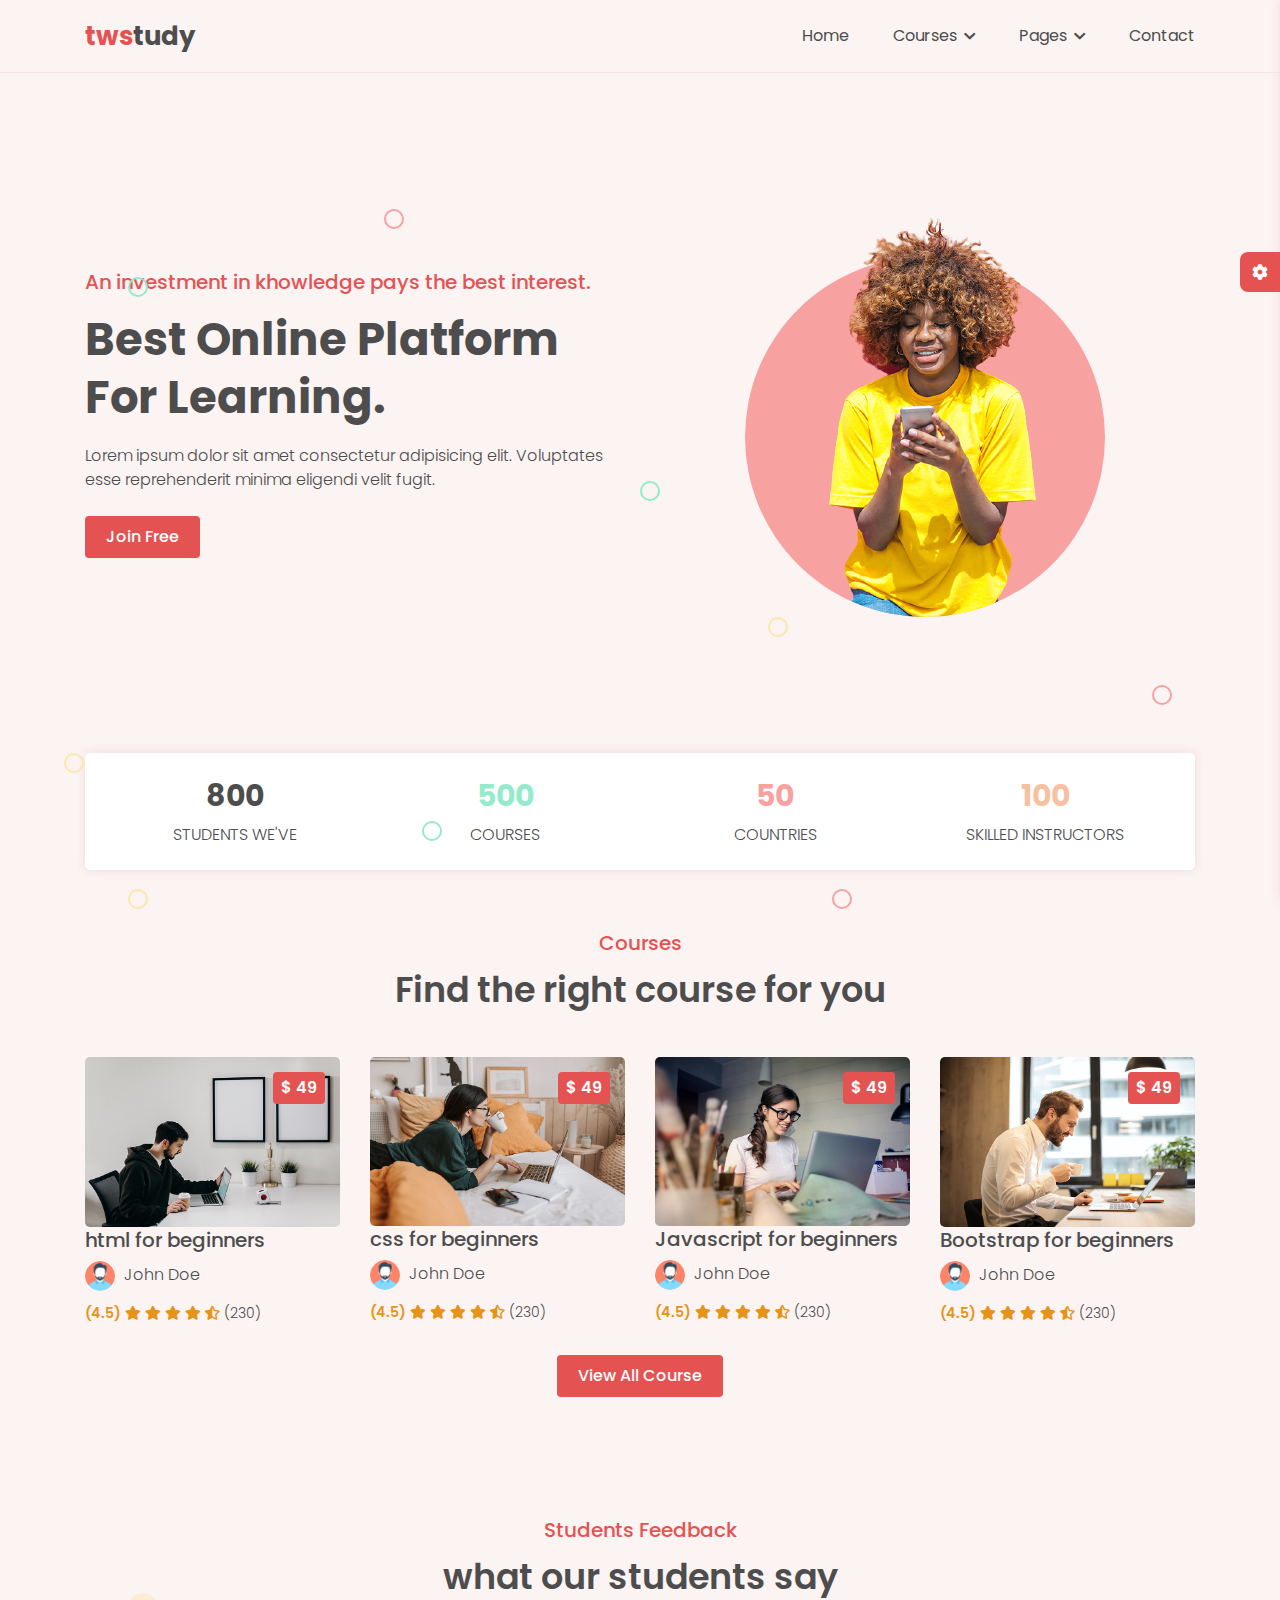
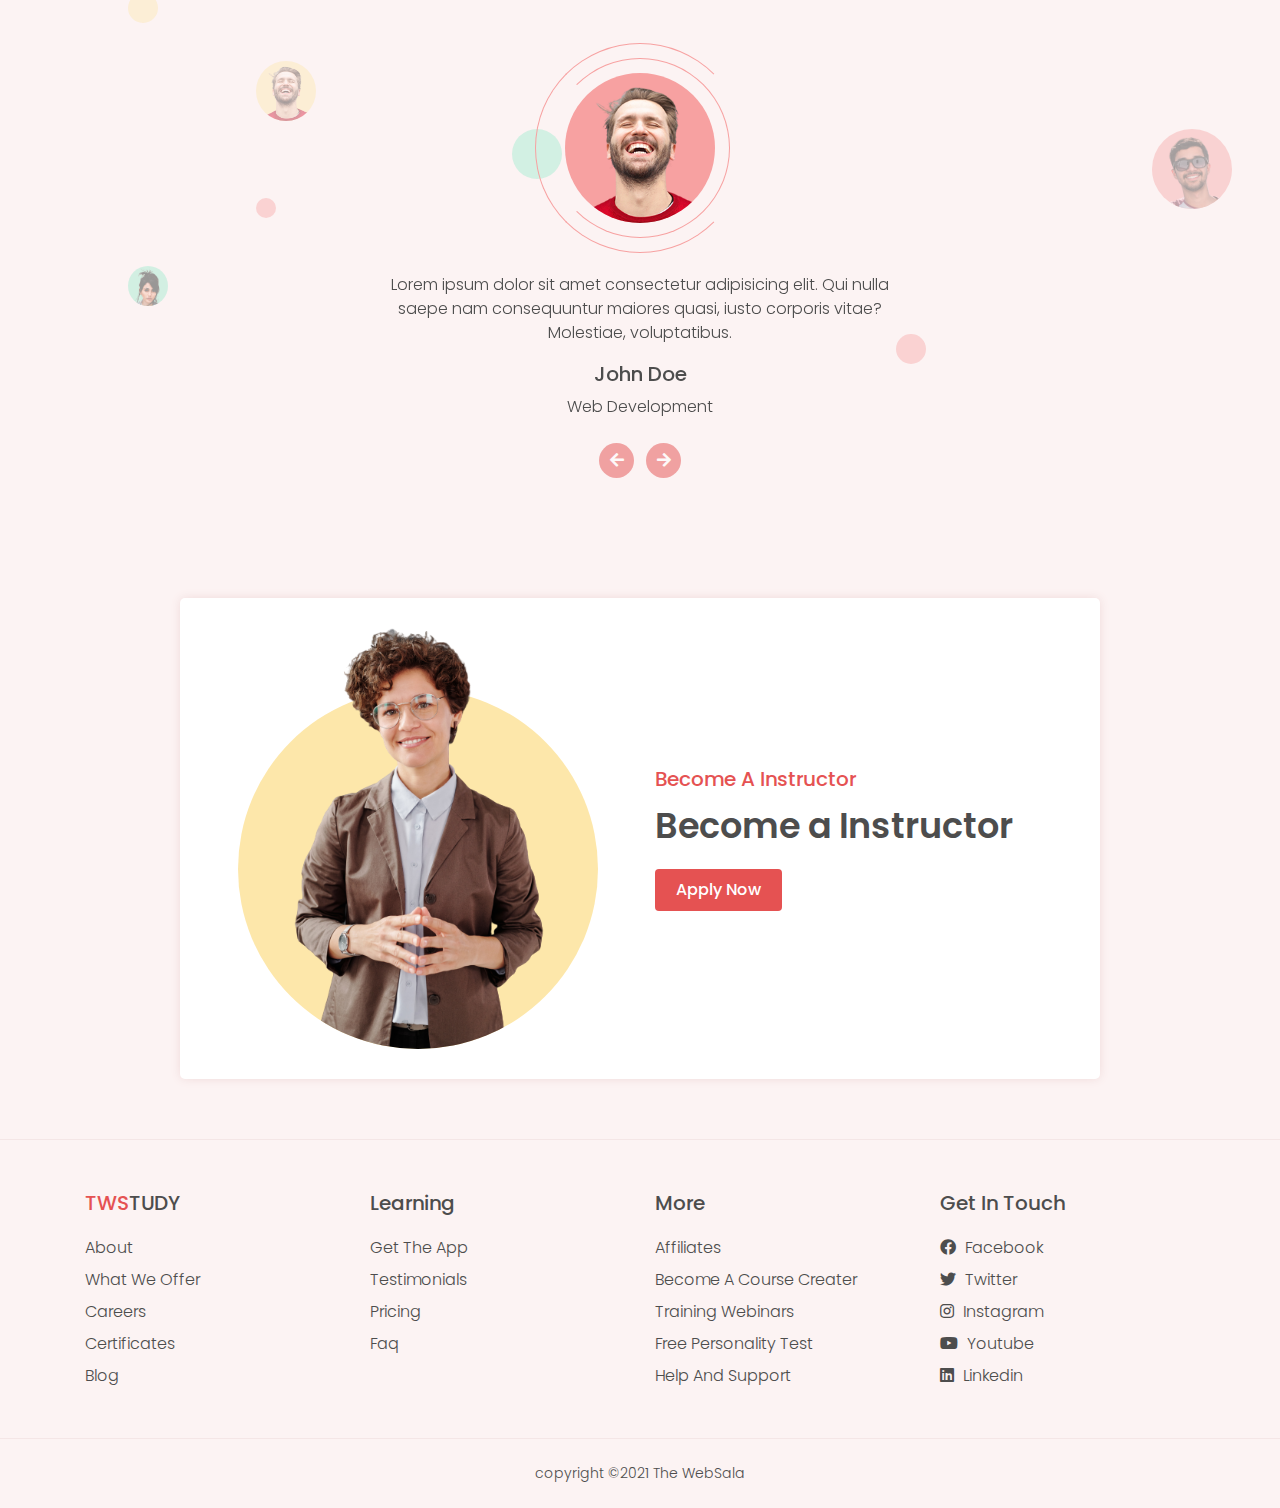
<file: index.html>
<!DOCTYPE html>
<html lang="en">
 <head><!--qGOcA&E*LzuWS8yRsg$8 -->
  <title> Twstudy </title>
  <meta charset="utf-8">
  <meta name="viewport" content="width=device-width, initial-scale=1.0">
  <link rel="stylesheet" href="css/font-awesome.css">
  <link rel="stylesheet" href="css/bootstrap.min.css">
  <link rel="stylesheet" href="css/style.css">
  <link rel="stylesheet" href="css/responsive.css">
  <link rel="stylesheet" class="js-color-style" href="css/colors/color-1.css">
  <link rel="stylesheet" class="js-glass-style" href="css/glass.css" disabled>
</head>
<body>

<!-- page loader -->
<div class="page-loader js-page-loader">
  
</div>
<!-- page loader -->
  <!-- main wrapper start-->

  <div class="main-wrapper"> 

  <!-- header start-->
<header class="header">
<div class="container">
  <div class="header-main d-flex justify-content-between align-items-center">
    <div class="header-logo">
      <a href="index.html"><span>tws</span>tudy</a>
        </div>
 
     
<div class="prob">
   <button type="button" class="header-hamburger-btn js-header-menu-toggler">
      <span></span>
    </button>
</div>
   
      
   
    <div class="header-backdrop js-header-backdrop">


    </div>
    <nav class="header-menu js-header-menu">
      <button type="button" class="header-close-btn js-header-menu-toggler">
        <i class="fas fa-times"></i>
      </button> 
      <ul class="menu">
       <li class="menu-item"><a href="index.html">home</a></li>
       <li class="menu-item menu-item-has-children">
         <a href="#" class="js-toggle-sub-menu">courses <i class="fas fa-chevron-down"></i></a>
         <ul class="sub-menu js-sub-menu">
         <li class="sub-menu-item"><a href="courses.html">course</a></li>
         <li class="sub-menu-item"><a href="course-details.html">course details</a></li>
         </ul>
        </li>
       <li class="menu-item menu-item-has-children">
         <a href="#" class="js-toggle-sub-menu">pages <i class="fas fa-chevron-down"></i></a>
         <ul class="sub-menu js-sub-menu">
          <li class="sub-menu-item"><a href="log-in.html">log in</a></li>
          <li class="sub-menu-item"><a href="sign-up.html">sign up</a></li>
          </ul>
        </li>
       <li class="menu-item"><a href="contact.html">contact</a></li>
     </ul>
    </nav>
  </div>
</div>
</header>
  <!--header end -->
  
  <!-- banner section start -->

 <section class="banner-section d-flex align-items-center position-relative">

  
 <!-- bubble animation -->
     <div class="bubble-animation">
       <div class="bubble-animation-item"></div>
       <div class="bubble-animation-item"></div>
       <div class="bubble-animation-item"></div>
       <div class="bubble-animation-item"></div>
       <div class="bubble-animation-item"></div>
       <div class="bubble-animation-item"></div>
       <div class="bubble-animation-item"></div>
       <div class="bubble-animation-item"></div>
       <div class="bubble-animation-item"></div>
     </div>
  <!-- bubble animation -->



   <div class="container">
     <div class="row align-items-center">
      <div class="col-md-6 ">
        <div class="banner-txt">
          <h2 class="mb-3">An investment in khowledge pays the best interest.</h2>
          <h1 class="mb-3 text-capitalize">Best online platform for learning.</h1>
          <p class="mb-4">Lorem ipsum dolor sit amet consectetur adipisicing elit. Voluptates esse reprehenderit minima eligendi velit fugit.
          </p>
          <a href="#" class="btn btn-theme">join free</a>
        </div>
      </div>
      <div class="col-md-6 order-first order-md-last mb-5 mb-md-0">
        <div class="banner-img">
          <div class="circuler-img">
            <div class="circuler-img-inner">
              <div class="circuler-img-circle">       
              </div>
              <img src="img/banner-img.png" alt="banner img">
            </div>
          </div>
        </div>
      </div>
     </div>
   </div>
 </section>



  <!-- banner section end -->

  <!-- fun fact  section start -->
<section class="fun-facts-section">
  <div class="container">
    <div class="box py-2">
      <div class="row text-center">
        <div class="col-md-6 col-lg-3 counter">
          <div class="fun-facts-item">
            <h2 data-target="800" class="count style-1">0</h2>  
            <p>students we've</p>
          </div>
        </div>
        <div class="col-md-6 col-lg-3 counter">
          <div class="fun-facts-item">
            <h2 data-target="500" class="count style-2">0</h2>             
            <p>courses</p>
          </div>
        </div>
        <div class="col-md-6 col-lg-3 counter">
          <div class="fun-facts-item">
            <h2 data-target="50" class="count style-3"></h2>             
            <p>countries</p>
          </div>
        </div>
        <div class="col-md-6 col-lg-3 counter">
          <div class="fun-facts-item">
            <h2 data-target="100" class="count style-4"></h2>           
            <p>skilled instructors</p>
          </div>
        </div>
      </div>
    </div>
  </div>
</section>
  <!-- fun fact section end -->
  <!-- course section start -->
  <section class="courses-section section-padding">
    <div class="container">
      <div class="row justify-content-center">
        <div class="col-md-8">
          <div class="section-title text-center">
            <h2 class="title">
            courses
            </h2>
            <p class="sub-title">
            Find the right course for you
            </p>
          </div>
        </div>
      </div>
      <div class="row">
        <!-- course item start -->
        <div class="col-md-6 col-lg-3">
          <div class="courses-item">
            <a href="course-detailes.html"class="link">
              <div class="courses-item-inner">
                <div class="img-box">
                    <img src="img/courses/web-development/1.jpg" alt="course img">
                </div>
                <h3 class="title">
                 html for beginners
                </h3>
                <div class="instructor">
                 <img src="img/instructor/1.png" alt="instructor img">
                 <span class="instructor-name">john doe</span>
                </div>
                <div class="rating">
                  <span class="average-rating">(4.5)</span>
                  <span class="average-stars">
                    <i class="fas fa-star"></i>
                    <i class="fas fa-star"></i>
                    <i class="fas fa-star"></i>
                    <i class="fas fa-star"></i>
                    <i class="fas fa-star-half-alt"></i>
                  </span>
                  <span class="reviews">(230)</span>
                </div>
                <div class="price">
                 $ 49
                </div>
              </div>
            </a>
          </div>
        </div>
        <!-- course item end -->
        <!-- course item start -->
        <div class="col-md-6 col-lg-3">
          <div class="courses-item">
            <a href="course-detailes.html"class="link">
              <div class="courses-item-inner">
                <div class="img-box">
                    <img src="img/courses/web-development/2.jpg" alt="course img">
                </div>
                <h3 class="title">
                 css for beginners
                </h3>
                <div class="instructor">
                 <img src="img/instructor/1.png" alt="instructor img">
                 <span class="instructor-name">john doe</span>
                </div>
                <div class="rating">
                  <span class="average-rating">(4.5)</span>
                  <span class="average-stars">
                    <i class="fas fa-star"></i>
                    <i class="fas fa-star"></i>
                    <i class="fas fa-star"></i>
                    <i class="fas fa-star"></i>
                    <i class="fas fa-star-half-alt"></i>
                  </span>
                  <span class="reviews">(230)</span>
                </div>
                <div class="price">
                 $ 49
                </div>
              </div>
            </a>
          </div>
        </div>
        <!-- course item end -->
        <!-- course item start -->
        <div class="col-md-6 col-lg-3">
          <div class="courses-item">
            <a href="course-detailes.html"class="link">
              <div class="courses-item-inner">
                <div class="img-box">
                    <img src="img/courses/web-development/3.jpg" alt="course img">
                </div>
                <h3 class="title">
                 Javascript for beginners
                </h3>
                <div class="instructor">
                 <img src="img/instructor/1.png" alt="instructor img">
                 <span class="instructor-name">john doe</span>
                </div>
                <div class="rating">
                  <span class="average-rating">(4.5)</span>
                  <span class="average-stars">
                    <i class="fas fa-star"></i>
                    <i class="fas fa-star"></i>
                    <i class="fas fa-star"></i>
                    <i class="fas fa-star"></i>
                    <i class="fas fa-star-half-alt"></i>
                  </span>
                  <span class="reviews">(230)</span>
                </div>
                <div class="price">
                 $ 49
                </div>
              </div>
            </a>
          </div>
        </div>
        <!-- course item end -->
        <!-- course item start -->
        <div class="col-md-6 col-lg-3">
          <div class="courses-item">
            <a href="course-detailes.html"class="link">
              <div class="courses-item-inner">
                <div class="img-box">
                    <img src="img/courses/web-development/4.jpg" alt="course img">
                </div>
                <h3 class="title">
                 Bootstrap for beginners
                </h3>
                <div class="instructor">
                 <img src="img/instructor/1.png" alt="instructor img">
                 <span class="instructor-name">john doe</span>
                </div>
                <div class="rating">
                  <span class="average-rating">(4.5)</span>
                  <span class="average-stars">
                    <i class="fas fa-star"></i>
                    <i class="fas fa-star"></i>
                    <i class="fas fa-star"></i>
                    <i class="fas fa-star"></i>
                    <i class="fas fa-star-half-alt"></i>
                  </span>
                  <span class="reviews">(230)</span>
                </div>
                <div class="price">
                 $ 49
                </div>
              </div>
            </a>
          </div>
        </div>
        <!-- course item end -->
      </div>
      <div class="row">
        <div class="col-12 text-center">
          <a href="courses.html" class="btn btn-theme">view all course</a>
        </div>
      </div>
    </div>
  </section>
  <!-- course section end -->


  <!-- testimonial section start -->
  <section class="testimonial-section section-padding position-relative">
    <div class="decoration-circles d-none d-lg-block">
      <div class="decoration-circles-item"></div>
      <div class="decoration-circles-item">  
      </div>
      <div class="decoration-circles-item">       
      </div>
      <div class="decoration-circles-item">        
      </div>      
    </div>
    <div class="decoration-imgs d-none d-lg-block">
        <img src="img/testimonial/1.png" alt="decoration img" class="decoration-imgs-item">
        <img src="img/testimonial/2.png" alt="decoration img" class="decoration-imgs-item">
        <img src="img/testimonial/3.png" alt="decoration img" class="decoration-imgs-item">
      </div>
    <div class="container">
      <div class="row justify-content-center">
        <div class="col-md-8">
          <div class="section-title text-center">
            <h2 class="title">
              students feedback
            </h2>
            <p class="sub-title">
              what our students say
            </p>
          </div>
        </div>
      </div>
      <div class="row justify-content-center">
        <div class="col-md-8 col-lg-6">
          <div class="img-box rounded-circle position-relative">
            <img src="img/testimonial/1.png" class="w-100 js-testimonial-img rounded-circle"alt="testimonial img">
          </div>
          <div id="carouselone" class="carousel slide text-center" data-bs-ride="carousel">
            <div class="carousel-inner mb-4">
              <div class="carousel-item active" data-js-testimoni-img="img/testimonial/1.png">
                <div class="testimonials-item">
                  <p class="text-1">Lorem ipsum dolor sit amet consectetur adipisicing elit. Qui nulla saepe nam consequuntur maiores quasi, iusto corporis vitae? Molestiae, voluptatibus.
                  </p>
                  <h3>John doe</h3>
                  <p class="text-2">Web development</p>
                </div>
              </div>
              <div class="carousel-item" data-js-testimoni-img="img/testimonial/2.png">
                <div class="testimonials-item">
                  <p class="text-1">Lorem ipsum dolor sit amet consectetur adipisicing elit. Qui nulla saepe nam consequuntur maiores quasi, iusto corporis vitae? Molestiae, voluptatibus.
                  </p>
                  <h3>John doe</h3>
                  <p class="text-2">Web development</p>
                </div>
              </div>
              <div class="carousel-item" data-js-testimoni-img="img/testimonial/3.png">
                <div class="testimonials-item">
                  <p class="text-1">Lorem ipsum dolor sit amet consectetur adipisicing elit. Qui nulla saepe nam consequuntur maiores quasi, iusto corporis vitae? Molestiae, voluptatibus.
                  </p>
                  <h3>John doe</h3>
                  <p class="text-2">Web development</p>
                </div>
              </div>
            </div>
            <button class="carousel-control-prev" type="button" data-bs-target="#carouselone" data-bs-slide="prev">
              <i class="fas fa-arrow-left"></i>      
              <span class="visually-hidden">Previous</span>
            </button>
            <button class="carousel-control-next" type="button" data-bs-target="#carouselone" data-bs-slide="next">
              <i class="fas fa-arrow-right"></i>
              <span class="visually-hidden">Next</span>
            </button>
          </div>
        </div>
      </div>
    </div>
  </section>
  <!-- testimonial section end -->

  <!-- become a instructor section start -->
  <section class="bai-section section-padding">
  <div class="container">
    <div class="row justify-content-center">
      <div class="col-xl-10">
        <div class="box">
          <div class="row align-items-center">
            <div class="col-md-6 mb-4 m-md-0">
              <div class="circuler-img">
                 <div class="circuler-img-inner">
                   <div class="circuler-img-circle"></div>
                   <img src="img/bai-img.png" alt="bai img">
                 </div>
               </div>
            </div>
            <div class="col-md-6">
               <div class="section-title m-0">
                 <h2 class="title">
                   become a instructor
                 </h2>
                 <p class="sub-title">Become a Instructor</p>
               </div>
               <a href="#" class="btn btn-theme">apply now</a>
            </div>
          </div>
        </div>
      </div>
    </div>
  </div>
  </section>
  <!-- become a instructor section end -->
</div>
  <!-- footer start -->

<footer class="footer">
  <div class="footer-top">
    <div class="container">
      <div class="row">
        <div class="col-sm-6 col-lg-3">
          <div class="footer-item">
          <h3 class="footer-logo"><span>tws</span>tudy</h3>
          <ul>
            <li><a href="#">about</a></li>
            <li><a href="#">what we offer</a></li>
            <li><a href="#">careers</a></li>
            <li><a href="#">certificates</a></li>
            <li><a href="#">blog</a></li>
          </ul>
          </div>
        </div>
        <div class="col-sm-6 col-lg-3">
          <div class="footer-item">
          <h3>learning</h3>
          <ul>
            <li><a href="#">get the app</a></li>
            <li><a href="#">testimonials</a></li>
            <li><a href="#">pricing</a></li>
            <li><a href="#">faq</a></li>
          </ul>
          </div>
        </div>
        <div class="col-sm-6 col-lg-3">
          <div class="footer-item">
          <h3>more</h3>
          <ul>
            <li><a href="#">affiliates</a></li>
            <li><a href="#">become a course creater</a></li>
            <li><a href="#">training webinars</a></li>
            <li><a href="#">free personality test</a></li>
            <li><a href="#">help and support</a></li>
          </ul>
          </div>
        </div>
        <div class="col-sm-6 col-lg-3">
          <div class="footer-item">
          <h3>get in touch</h3>
          <ul>
            <li><a href="#"><i class="fab fa-facebook social-icon"></i> facebook</a></li>
            <li><a href="#"><i class="fab fa-twitter social-icon"></i> twitter</a></li>
            <li><a href="#"><i class="fab fa-instagram social-icon"></i> instagram</a></li>
            <li><a href="#"><i class="fab fa-youtube social-icon"></i> youtube</a></li>
            <li><a href="#"><i class="fab fa-linkedin social-icon"></i> linkedin</a></li>
          </ul>
          </div>
        </div>
      </div>
    </div>
  </div>
  <div class="footer-bottom">
    <div class="container">
      <p class="m-0 py-4 text-center">copyright &copy;2021 The WebSala</p>
    </div>
  </div>
</footer>

 
  
 
  <!-- footer end -->

 


  <!--main wapper end -->
  <!-- style switcher start -->

   
<div class="style-switcher js-style-switcher">
  <div class="style-switcher-toggler js-style-switcher-toggler">
    <i class="fas fa-cog">

    </i>
  </div>
  <h3>Style Switcher</h3>
  <div class="style-switcher-item js-theme-colors">
    <p class="mb-2">Theme Colors</p>
    <!-- theme colors -->
    <div class="theme-colors">
      <button type="button" data-js-theme-color="color-1" class="js-theme-color-item color-1"></button>
      <button type="button" data-js-theme-color="color-2" class="js-theme-color-item color-2"></button>
      <button type="button" data-js-theme-color="color-3" class="js-theme-color-item color-3"></button>
      <button type="button" data-js-theme-color="color-4" class="js-theme-color-item color-4"></button>
      <button type="button" data-js-theme-color="color-5" class="js-theme-color-item color-5"></button>

    </div>
  </div>
  <div class="style-switcher-item">
    <div class="form-check form-switch">
      <input class="form-check-input js-dark-mode" type="checkbox" id="dark-mode">
      <label class="form-check-label" for="dark-mode">Dark Mode</label>
    </div>
  </div>  
  <div class="style-switcher-item">
    <div class="form-check form-switch">
      <input class="form-check-input js-glass-effect" type="checkbox" id="glass-effect">
      <label class="form-check-label" for="glass-effect">Glass Effect</label>
    </div>
  </div>
</div>
<!-- style switcher end -->


<!-- counter js start -->
<script>
  const counters = document.querySelectorAll(".count");
const speed = 50;

counters.forEach((counter) => {
  const updateCount = () => {
    const target = parseInt(+counter.getAttribute("data-target"));
    const count = parseInt(+counter.innerText);
    const increment = Math.trunc(target / speed);
    //console.log(increment);

    if (count < target) {
      counter.innerText = count + increment;
      setTimeout(updateCount, 1);
    } else {
      count.innerText = target;
    }
  };
  updateCount();
});
</script>
<!-- counter js end -->
<script src="js/bootstrap.bundle.min.js"></script>  
<script src="js/main.js"></script>
</body>
</html>
</file>
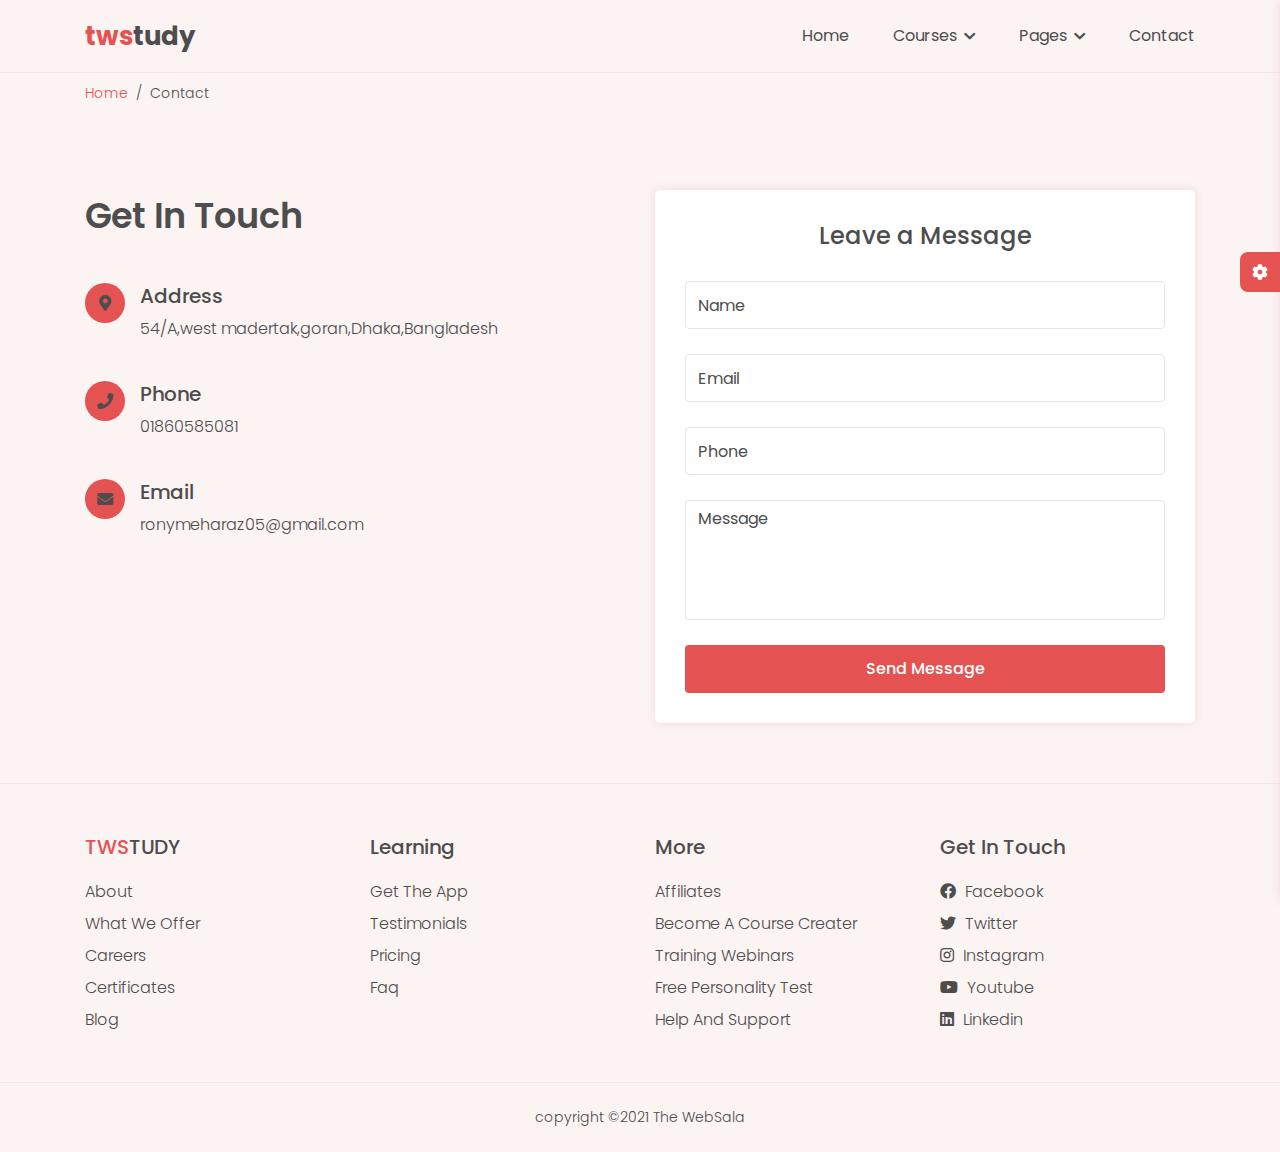
<file: contact.html>
<!DOCTYPE html>
<html lang="en">
<head>
  <title> Contact </title>
  <meta charset="utf-8">
  <meta name="viewport" content="width=device-width, initial-scale=1.0">
  <link rel="stylesheet" href="css/font-awesome.css">
  <link rel="stylesheet" href="css/bootstrap.min.css">
  <link rel="stylesheet" href="css/style.css">
  <link rel="stylesheet" href="css/responsive.css">
  <link rel="stylesheet" class="js-color-style" href="css/colors/color-1.css">
  <link rel="stylesheet" class="js-glass-style" href="css/glass.css" disabled>

</head>
<body>
<div class="main-wrapper">
  <!-- breadcrumb start -->
 

  
      <!-- header start-->
<header class="header">
    <div class="container">
      <div class="header-main d-flex justify-content-between align-items-center">
        <div class="header-logo">
          <a href="index.html"><span>tws</span>tudy</a>
        </div>
        <div class="prob">
          <button type="button" class="header-hamburger-btn js-header-menu-toggler">
             <span></span>
           </button>
       </div>
        <div class="header-backdrop js-header-backdrop"></div>
        <nav class="header-menu js-header-menu">
          <button type="button" class="header-close-btn js-header-menu-toggler">
            <i class="fas fa-times"></i>
          </button> 
          <ul class="menu">
           <li class="menu-item"><a href="index.html">home</a></li>
           <li class="menu-item menu-item-has-children">
             <a href="#" class="js-toggle-sub-menu">courses <i class="fas fa-chevron-down"></i></a>
             <ul class="sub-menu js-sub-menu">
             <li class="sub-menu-item"><a href="courses.html">course</a></li>
             <li class="sub-menu-item"><a href="course-details.html">course details</a></li>
             </ul>
            </li>
           <li class="menu-item menu-item-has-children">
             <a href="#" class="js-toggle-sub-menu">pages <i class="fas fa-chevron-down"></i></a>
             <ul class="sub-menu js-sub-menu">
              <li class="sub-menu-item"><a href="log-in.html">log in</a></li>
              <li class="sub-menu-item"><a href="sign-up.html">sign up</a></li>
              </ul>
            </li>
           <li class="menu-item"><a href="contact.html">contact</a></li>
         </ul>
        </nav>
      </div>
    </div>
    </header>
     
    <!--header end -->
    <div class="breadcrumb-nav">
      <div class="container">
          <nav aria-label="breadcrumb mb-0">
              <ol class="breadcrumb">
                <li class="breadcrumb-item"><a href="index.html">Home</a></li>
                <li class="breadcrumb-item active" aria-current="page">Contact</li>
              </ol>
            </nav>          
      </div>
    </div>
    <!-- breadcrumb start -->
    
    
    <!-- contact section star -->

    <section class="contact-section section-padding">
      <div class="container">
        <div class="row">
        <div class="col-md-6">
          <div class="section-title">
             <p class="sub-title">
            Get In Touch
          </p>
          </div>
         
            <div class="contact-item">
              <div class="icon-box">
               <i class="fas fa-map-marker-alt">
    
               </i>
              </div>
              <h3>Address</h3>
              <p>54/A,west madertak,goran,Dhaka,Bangladesh</p>
            </div>
            <div class="contact-item">
              <div class="icon-box">
               <i class="fas fa-phone"></i>
              </div>
              <h3>Phone</h3>
              <p>01860585081</p>
            </div>
            <div class="contact-item">
              <div class="icon-box">
                <i class="fas fa-envelope"></i>
              </div>
              <h3>Email</h3>
              <p>ronymeharaz05@gmail.com</p>
            </div>
        </div>
        <div class="col-md-6">
          <div class="contact-form box">
            <h2 class="form-title text-center">Leave a Message</h2>
            <form action="">
              <div class="form-group">
                <input type="text" class="form-control" placeholder="Name">
              </div>
              <div class="form-group">
                <input type="text" class="form-control" placeholder="Email">
              </div>
              <div class="form-group">
                <input type="text" class="form-control" placeholder="Phone">
              </div>
              <div class="form-group">
                <textarea class="form-control" placeholder="Message"></textarea>
              </div>
              <button type="submit" class="btn btn-block btn-theme btn-form">Send Message</button>
            </form>
          </div>
        </div>
      </div>
       
      </div>
     
    </section>
    
 
    <!-- contact section end -->
    

  </div>


      <!-- footer start -->

<footer class="footer">
    <div class="footer-top">
      <div class="container">
        <div class="row">
          <div class="col-sm-6 col-lg-3">
            <div class="footer-item">
            <h3 class="footer-logo"><span>tws</span>tudy</h3>
            <ul>
              <li><a href="#">about</a></li>
              <li><a href="#">what we offer</a></li>
              <li><a href="#">careers</a></li>
              <li><a href="#">certificates</a></li>
              <li><a href="#">blog</a></li>
            </ul>
            </div>
          </div>
          <div class="col-sm-6 col-lg-3">
            <div class="footer-item">
            <h3>learning</h3>
            <ul>
              <li><a href="#">get the app</a></li>
              <li><a href="#">testimonials</a></li>
              <li><a href="#">pricing</a></li>
              <li><a href="#">faq</a></li>
            </ul>
            </div>
          </div>
          <div class="col-sm-6 col-lg-3">
            <div class="footer-item">
            <h3>more</h3>
            <ul>
              <li><a href="#">affiliates</a></li>
              <li><a href="#">become a course creater</a></li>
              <li><a href="#">training webinars</a></li>
              <li><a href="#">free personality test</a></li>
              <li><a href="#">help and support</a></li>
            </ul>
            </div>
          </div>
          <div class="col-sm-6 col-lg-3">
            <div class="footer-item">
            <h3>get in touch</h3>
            <ul>
              <li><a href="#"><i class="fab fa-facebook social-icon"></i> facebook</a></li>
              <li><a href="#"><i class="fab fa-twitter social-icon"></i> twitter</a></li>
              <li><a href="#"><i class="fab fa-instagram social-icon"></i> instagram</a></li>
              <li><a href="#"><i class="fab fa-youtube social-icon"></i> youtube</a></li>
              <li><a href="#"><i class="fab fa-linkedin social-icon"></i> linkedin</a></li>
            </ul>
            </div>
          </div>
        </div>
      </div>
    </div>
    <div class="footer-bottom">
      <div class="container">
        <p class="m-0 py-4 text-center">copyright &copy;2021 The WebSala</p>
      </div>
    </div>
  </footer>
  
   
    
   
    <!-- footer end -->
 




<!-- style switcher start -->

   
<div class="style-switcher js-style-switcher">
  <div class="style-switcher-toggler js-style-switcher-toggler">
    <i class="fas fa-cog">

    </i>
  </div>
  <h3>Style Switcher</h3>
  <div class="style-switcher-item js-theme-colors">
    <p class="mb-2">Theme Colors</p>
    <!-- theme colors -->
    <div class="theme-colors">
      <button type="button" data-js-theme-color="color-1" class="js-theme-color-item color-1"></button>
      <button type="button" data-js-theme-color="color-2" class="js-theme-color-item color-2"></button>
      <button type="button" data-js-theme-color="color-3" class="js-theme-color-item color-3"></button>
      <button type="button" data-js-theme-color="color-4" class="js-theme-color-item color-4"></button>
      <button type="button" data-js-theme-color="color-5" class="js-theme-color-item color-5"></button>

    </div>
  </div>
  <div class="style-switcher-item">
    <div class="form-check form-switch">
      <input class="form-check-input js-dark-mode" type="checkbox" id="dark-mode">
      <label class="form-check-label" for="dark-mode">Dark Mode</label>
    </div>
  </div>  
  <div class="style-switcher-item">
    <div class="form-check form-switch">
      <input class="form-check-input js-glass-effect" type="checkbox" id="glass-effect">
      <label class="form-check-label" for="glass-effect">Glass Effect</label>
    </div>
  </div>
</div>
<!-- style switcher end -->

</body>
<script src="js/bootstrap.bundle.min.js"></script>  
<script src="js/main.js"></script>
</body>
</html>
</file>
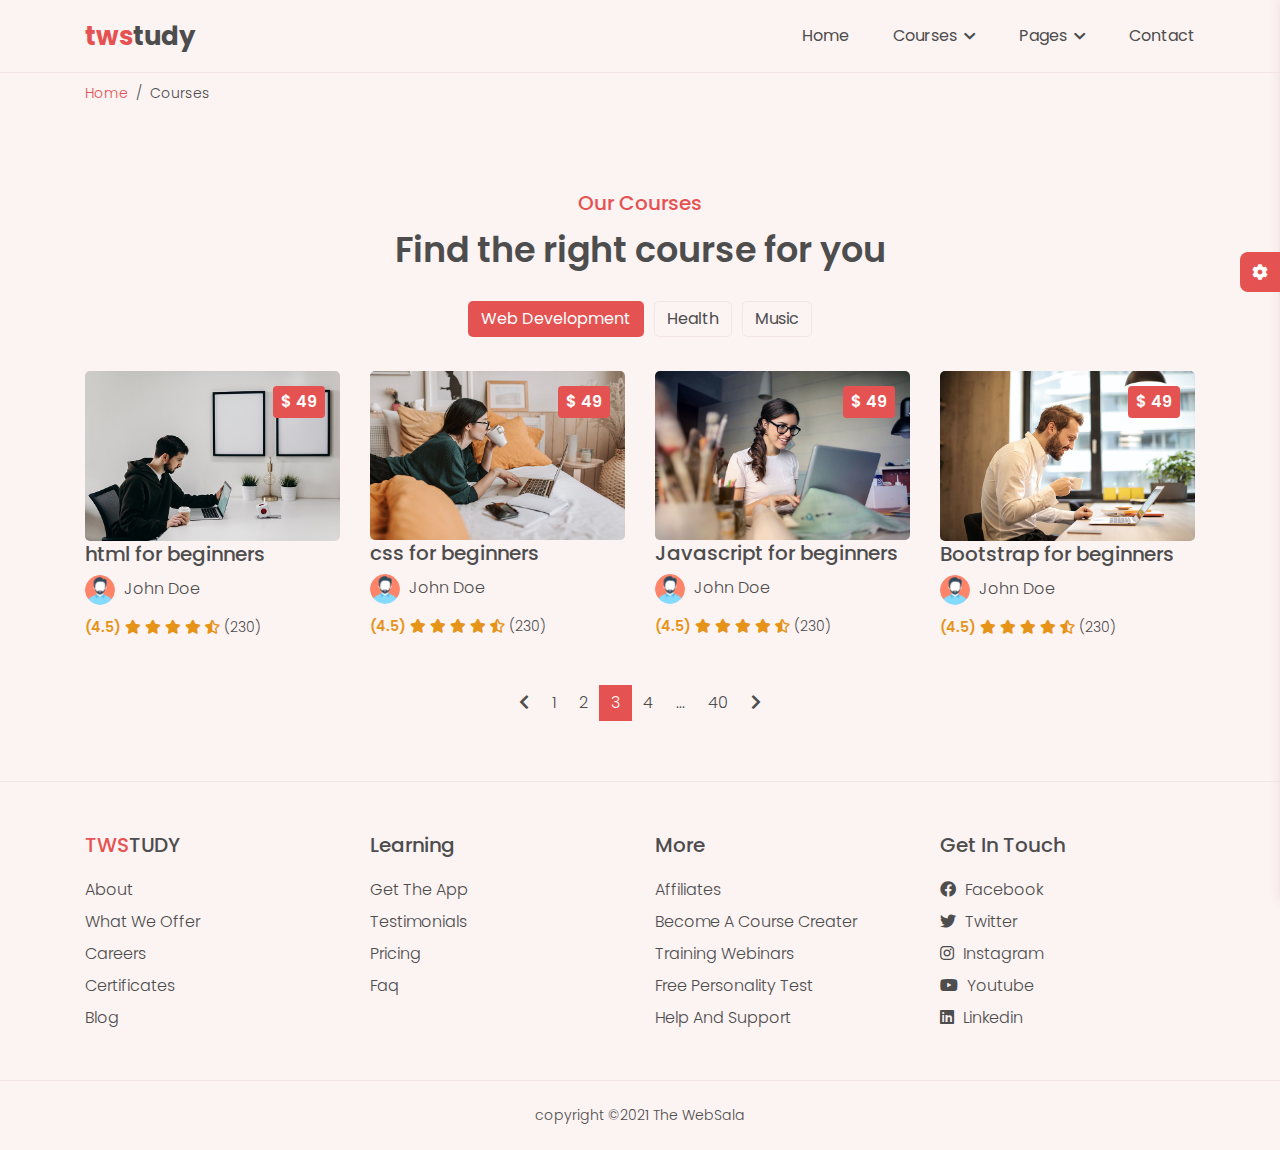
<file: courses.html>
<!DOCTYPE html>
<html lang="en">
<head>
  <title> Courses </title>
  <meta charset="utf-8">
  <meta name="viewport" content="width=device-width, initial-scale=1.0">
  <link rel="stylesheet" href="css/font-awesome.css">
  <link rel="stylesheet" href="css/bootstrap.min.css">
  <link rel="stylesheet" href="css/style.css">
  <link rel="stylesheet" href="css/responsive.css">
  <link rel="stylesheet" class="js-color-style" href="css/colors/color-1.css">
  <link rel="stylesheet" class="js-glass-style" href="css/glass.css" disabled>

</head>
<body>
<div class="main-wrapper">
      <!-- header start-->
<header class="header">
    <div class="container">
      <div class="header-main d-flex justify-content-between align-items-center">
        <div class="header-logo">
          <a href="index.html"><span>tws</span>tudy</a>
        </div>
        <div class="prob">
          <button type="button" class="header-hamburger-btn js-header-menu-toggler">
             <span></span>
           </button>
       </div>
        <div class="header-backdrop js-header-backdrop"></div>
        <nav class="header-menu js-header-menu">
          <button type="button" class="header-close-btn js-header-menu-toggler">
            <i class="fas fa-times"></i>
          </button> 
          <ul class="menu">
           <li class="menu-item"><a href="index.html">home</a></li>
           <li class="menu-item menu-item-has-children">
             <a href="#" class="js-toggle-sub-menu">courses <i class="fas fa-chevron-down"></i></a>
             <ul class="sub-menu js-sub-menu">
             <li class="sub-menu-item"><a href="courses.html">course</a></li>
             <li class="sub-menu-item"><a href="course-details.html">course details</a></li>
             </ul>
            </li>
           <li class="menu-item menu-item-has-children">
             <a href="#" class="js-toggle-sub-menu">pages <i class="fas fa-chevron-down"></i></a>
             <ul class="sub-menu js-sub-menu">
              <li class="sub-menu-item"><a href="log-in.html">log in</a></li>
              <li class="sub-menu-item"><a href="sign-up.html">sign up</a></li>
              </ul>
            </li>
           <li class="menu-item"><a href="contact.html">contact</a></li>
         </ul>
        </nav>
      </div>
    </div>
    </header>
      <!--header end -->
<!-- breadcrumb start -->
<div class="breadcrumb-nav">
    <div class="container">
        <nav aria-label="breadcrumb mb-0">
            <ol class="breadcrumb">
              <li class="breadcrumb-item"><a href="index.html">Home</a></li>
              <li class="breadcrumb-item active" aria-current="page">Courses</li>
            </ol>
          </nav>          
    </div>
</div>
<!-- breadcrumb end -->
<section class="courses-section section-padding">
    <div class="container">
        <div class="row justify-content-center">
            <div class="col-md-8">
              <div class="section-title text-center mb-4">
                <h2 class="title">
                our courses
                </h2>
                <p class="sub-title">
                Find the right course for you
                </p>
              </div>
            </div>
          </div>
          <div class="row">
           <div class="col-12">
            <nav>
                <div class="nav nav-tabs border-0 justify-content-center mb-4" id="nav-tab" role="tablist">
                  <button class="nav-link active" id="web-development-tab" data-bs-toggle="tab" data-bs-target="#web-development" type="button" role="tab" aria-controls="web-development" aria-selected="true">Web Development</button>
                  <button class="nav-link" id="health-tab" data-bs-toggle="tab" data-bs-target="#health" type="button" role="tab" aria-controls="health" aria-selected="false">health</button>
                  <button class="nav-link" id="music-tab" data-bs-toggle="tab" data-bs-target="#music" type="button" role="tab" aria-controls="music" aria-selected="false">music</button>
                </div>
              </nav>
              <div class="tab-content" id="nav-tabContent">
                <div class="tab-pane fade show active" id="web-development" role="tabpanel" aria-labelledby="web-development-tab">
                <div class="row justify-content-center">
                    <!-- course item start -->
        <div class="col-md-6 col-lg-3">
            <div class="courses-item">
              <a href="course-detailes.html"class="link">
                <div class="courses-item-inner">
                  <div class="img-box">
                      <img src="img/courses/web-development/1.jpg" alt="course img">
                  </div>
                  <h3 class="title">
                   html for beginners
                  </h3>
                  <div class="instructor">
                   <img src="img/instructor/1.png" alt="instructor img">
                   <span class="instructor-name">john doe</span>
                  </div>
                  <div class="rating">
                    <span class="average-rating">(4.5)</span>
                    <span class="average-stars">
                      <i class="fas fa-star"></i>
                      <i class="fas fa-star"></i>
                      <i class="fas fa-star"></i>
                      <i class="fas fa-star"></i>
                      <i class="fas fa-star-half-alt"></i>
                    </span>
                    <span class="reviews">(230)</span>
                  </div>
                  <div class="price">
                   $ 49
                  </div>
                </div>
              </a>
            </div>
          </div>
          <!-- course item end -->
          <!-- course item start -->
        <div class="col-md-6 col-lg-3">
            <div class="courses-item">
              <a href="course-detailes.html"class="link">
                <div class="courses-item-inner">
                  <div class="img-box">
                      <img src="img/courses/web-development/2.jpg" alt="course img">
                  </div>
                  <h3 class="title">
                   css for beginners
                  </h3>
                  <div class="instructor">
                   <img src="img/instructor/1.png" alt="instructor img">
                   <span class="instructor-name">john doe</span>
                  </div>
                  <div class="rating">
                    <span class="average-rating">(4.5)</span>
                    <span class="average-stars">
                      <i class="fas fa-star"></i>
                      <i class="fas fa-star"></i>
                      <i class="fas fa-star"></i>
                      <i class="fas fa-star"></i>
                      <i class="fas fa-star-half-alt"></i>
                    </span>
                    <span class="reviews">(230)</span>
                  </div>
                  <div class="price">
                   $ 49
                  </div>
                </div>
              </a>
            </div>
          </div>
          <!-- course item end -->
          <!-- course item start -->
        <div class="col-md-6 col-lg-3">
            <div class="courses-item">
              <a href="course-detailes.html"class="link">
                <div class="courses-item-inner">
                  <div class="img-box">
                      <img src="img/courses/web-development/3.jpg" alt="course img">
                  </div>
                  <h3 class="title">
                   Javascript for beginners
                  </h3>
                  <div class="instructor">
                   <img src="img/instructor/1.png" alt="instructor img">
                   <span class="instructor-name">john doe</span>
                  </div>
                  <div class="rating">
                    <span class="average-rating">(4.5)</span>
                    <span class="average-stars">
                      <i class="fas fa-star"></i>
                      <i class="fas fa-star"></i>
                      <i class="fas fa-star"></i>
                      <i class="fas fa-star"></i>
                      <i class="fas fa-star-half-alt"></i>
                    </span>
                    <span class="reviews">(230)</span>
                  </div>
                  <div class="price">
                   $ 49
                  </div>
                </div>
              </a>
            </div>
          </div>
          <!-- course item end -->
          <!-- course item start -->
        <div class="col-md-6 col-lg-3">
            <div class="courses-item">
              <a href="course-detailes.html"class="link">
                <div class="courses-item-inner">
                  <div class="img-box">
                      <img src="img/courses/web-development/4.jpg" alt="course img">
                  </div>
                  <h3 class="title">
                   Bootstrap for beginners
                  </h3>
                  <div class="instructor">
                   <img src="img/instructor/1.png" alt="instructor img">
                   <span class="instructor-name">john doe</span>
                  </div>
                  <div class="rating">
                    <span class="average-rating">(4.5)</span>
                    <span class="average-stars">
                      <i class="fas fa-star"></i>
                      <i class="fas fa-star"></i>
                      <i class="fas fa-star"></i>
                      <i class="fas fa-star"></i>
                      <i class="fas fa-star-half-alt"></i>
                    </span>
                    <span class="reviews">(230)</span>
                  </div>
                  <div class="price">
                   $ 49
                  </div>
                </div>
              </a>
            </div>
          </div>
          <!-- course item end -->
                </div>
                </div>
                <div class="tab-pane fade" id="health" role="tabpanel" aria-labelledby="health-tab">
                    <div class="row justify-content-center">
                        <!-- course item start -->
        <div class="col-md-6 col-lg-3">
            <div class="courses-item">
              <a href="course-detailes.html"class="link">
                <div class="courses-item-inner">
                  <div class="img-box">
                      <img src="img/courses/health/1.jpg" alt="course img">
                  </div>
                  <h3 class="title">
                   Health Loss Course
                  </h3>
                  <div class="instructor">
                   <img src="img/instructor/1.png" alt="instructor img">
                   <span class="instructor-name">john doe</span>
                  </div>
                  <div class="rating">
                    <span class="average-rating">(4.5)</span>
                    <span class="average-stars">
                      <i class="fas fa-star"></i>
                      <i class="fas fa-star"></i>
                      <i class="fas fa-star"></i>
                      <i class="fas fa-star"></i>
                      <i class="fas fa-star-half-alt"></i>
                    </span>
                    <span class="reviews">(230)</span>
                  </div>
                  <div class="price">
                   $ 49
                  </div>
                </div>
              </a>
            </div>
          </div>
          <!-- course item end -->
          <!-- course item start -->
        <div class="col-md-6 col-lg-3">
            <div class="courses-item">
              <a href="course-detailes.html"class="link">
                <div class="courses-item-inner">
                  <div class="img-box">
                      <img src="img/courses/health/2.jpg" alt="course img">
                  </div>
                  <h3 class="title">
                  Weight loss and nutrition course
                  </h3>
                  <div class="instructor">
                   <img src="img/instructor/1.png" alt="instructor img">
                   <span class="instructor-name">john doe</span>
                  </div>
                  <div class="rating">
                    <span class="average-rating">(4.5)</span>
                    <span class="average-stars">
                      <i class="fas fa-star"></i>
                      <i class="fas fa-star"></i>
                      <i class="fas fa-star"></i>
                      <i class="fas fa-star"></i>
                      <i class="fas fa-star-half-alt"></i>
                    </span>
                    <span class="reviews">(230)</span>
                  </div>
                  <div class="price">
                   $ 49
                  </div>
                </div>
              </a>
            </div>
          </div>
          <!-- course item end -->
                    </div>
                </div>
                <div class="tab-pane fade" id="music" role="tabpanel" aria-labelledby="music-tab">
                  <div class="row justify-content-center">
                      <!-- course item start -->
        <div class="col-md-6 col-lg-3">
            <div class="courses-item">
              <a href="course-detailes.html"class="link">
                <div class="courses-item-inner">
                  <div class="img-box">
                      <img src="img/courses/music/1.jpg" alt="course img">
                  </div>
                  <h3 class="title">
                  become a singer
                  </h3>
                  <div class="instructor">
                   <img src="img/instructor/1.png" alt="instructor img">
                   <span class="instructor-name">john doe</span>
                  </div>
                  <div class="rating">
                    <span class="average-rating">(4.5)</span>
                    <span class="average-stars">
                      <i class="fas fa-star"></i>
                      <i class="fas fa-star"></i>
                      <i class="fas fa-star"></i>
                      <i class="fas fa-star"></i>
                      <i class="fas fa-star-half-alt"></i>
                    </span>
                    <span class="reviews">(230)</span>
                  </div>
                  <div class="price">
                   $ 49
                  </div>
                </div>
              </a>
            </div>
          </div>
          <!-- course item end -->
          <!-- course item start -->
        <div class="col-md-6 col-lg-3">
            <div class="courses-item">
              <a href="course-detailes.html"class="link">
                <div class="courses-item-inner">
                  <div class="img-box">
                      <img src="img/courses/music/2.jpg" alt="course img">
                  </div>
                  <h3 class="title">
                   become a guiter master
                  </h3>
                  <div class="instructor">
                   <img src="img/instructor/1.png" alt="instructor img">
                   <span class="instructor-name">john doe</span>
                  </div>
                  <div class="rating">
                    <span class="average-rating">(4.5)</span>
                    <span class="average-stars">
                      <i class="fas fa-star"></i>
                      <i class="fas fa-star"></i>
                      <i class="fas fa-star"></i>
                      <i class="fas fa-star"></i>
                      <i class="fas fa-star-half-alt"></i>
                    </span>
                    <span class="reviews">(230)</span>
                  </div>
                  <div class="price">
                   $ 49
                  </div>
                </div>
              </a>
            </div>
          </div>
          <!-- course item end -->
                  </div>
                </div>
              </div>
           </div>
          </div>
          <div class="row">
          <div class="col-12 mt-3">
            <!-- pagination start -->
            <nav aria-label="Page navigation example">
                <ul class="pagination justify-content-center">
                  <li class="page-item">
                    <a class="page-link" href="#" aria-label="Previous">
                     <i class="fas fa-chevron-left"></i>
                    </a>
                  </li>
                  <li class="page-item"><a class="page-link" href="#">1</a></li>
                  <li class="page-item"><a class="page-link" href="#">2</a></li>
                  <li class="page-item active"><a class="page-link" href="#">3</a></li>
                  <li class="page-item"><a class="page-link" href="#">4</a></li>
                  <li class="page-item disabled"><a class="page-link" href="#">...</a></li>
                  <li class="page-item"><a class="page-link" href="#">40</a></li>
                  <li class="page-item">
                    <a class="page-link" href="#" aria-label="Next">
                        <i class="fas fa-chevron-right"></i>
                    </a>
                  </li>
                </ul>
              </nav>
            <!-- pagination end -->
          </div>
          </div>
    </div>
</section>
<!-- courses section start -->

<!-- courses section end -->







      <!-- footer start -->

<footer class="footer">
    <div class="footer-top">
      <div class="container">
        <div class="row">
          <div class="col-sm-6 col-lg-3">
            <div class="footer-item">
            <h3 class="footer-logo"><span>tws</span>tudy</h3>
            <ul>
              <li><a href="#">about</a></li>
              <li><a href="#">what we offer</a></li>
              <li><a href="#">careers</a></li>
              <li><a href="#">certificates</a></li>
              <li><a href="#">blog</a></li>
            </ul>
            </div>
          </div>
          <div class="col-sm-6 col-lg-3">
            <div class="footer-item">
            <h3>learning</h3>
            <ul>
              <li><a href="#">get the app</a></li>
              <li><a href="#">testimonials</a></li>
              <li><a href="#">pricing</a></li>
              <li><a href="#">faq</a></li>
            </ul>
            </div>
          </div>
          <div class="col-sm-6 col-lg-3">
            <div class="footer-item">
            <h3>more</h3>
            <ul>
              <li><a href="#">affiliates</a></li>
              <li><a href="#">become a course creater</a></li>
              <li><a href="#">training webinars</a></li>
              <li><a href="#">free personality test</a></li>
              <li><a href="#">help and support</a></li>
            </ul>
            </div>
          </div>
          <div class="col-sm-6 col-lg-3">
            <div class="footer-item">
            <h3>get in touch</h3>
            <ul>
              <li><a href="#"><i class="fab fa-facebook social-icon"></i> facebook</a></li>
              <li><a href="#"><i class="fab fa-twitter social-icon"></i> twitter</a></li>
              <li><a href="#"><i class="fab fa-instagram social-icon"></i> instagram</a></li>
              <li><a href="#"><i class="fab fa-youtube social-icon"></i> youtube</a></li>
              <li><a href="#"><i class="fab fa-linkedin social-icon"></i> linkedin</a></li>
            </ul>
            </div>
          </div>
        </div>
      </div>
    </div>
    <div class="footer-bottom">
      <div class="container">
        <p class="m-0 py-4 text-center">copyright &copy;2021 The WebSala</p>
      </div>
    </div>
  </footer>
  
   
    
   
    <!-- footer end -->
</div>





<!-- style switcher start -->

   
<div class="style-switcher js-style-switcher">
  <div class="style-switcher-toggler js-style-switcher-toggler">
    <i class="fas fa-cog">

    </i>
  </div>
  <h3>Style Switcher</h3>
  <div class="style-switcher-item js-theme-colors">
    <p class="mb-2">Theme Colors</p>
    <!-- theme colors -->
    <div class="theme-colors">
      <button type="button" data-js-theme-color="color-1" class="js-theme-color-item color-1"></button>
      <button type="button" data-js-theme-color="color-2" class="js-theme-color-item color-2"></button>
      <button type="button" data-js-theme-color="color-3" class="js-theme-color-item color-3"></button>
      <button type="button" data-js-theme-color="color-4" class="js-theme-color-item color-4"></button>
      <button type="button" data-js-theme-color="color-5" class="js-theme-color-item color-5"></button>

    </div>
  </div>
  <div class="style-switcher-item">
    <div class="form-check form-switch">
      <input class="form-check-input js-dark-mode" type="checkbox" id="dark-mode">
      <label class="form-check-label" for="dark-mode">Dark Mode</label>
    </div>
  </div>  
  <div class="style-switcher-item">
    <div class="form-check form-switch">
      <input class="form-check-input js-glass-effect" type="checkbox" id="glass-effect">
      <label class="form-check-label" for="glass-effect">Glass Effect</label>
    </div>
  </div>
</div>
<!-- style switcher end -->
</body>
<script src="js/bootstrap.bundle.min.js"></script>  
<script src="js/main.js"></script>
</body>
</html>
</file>
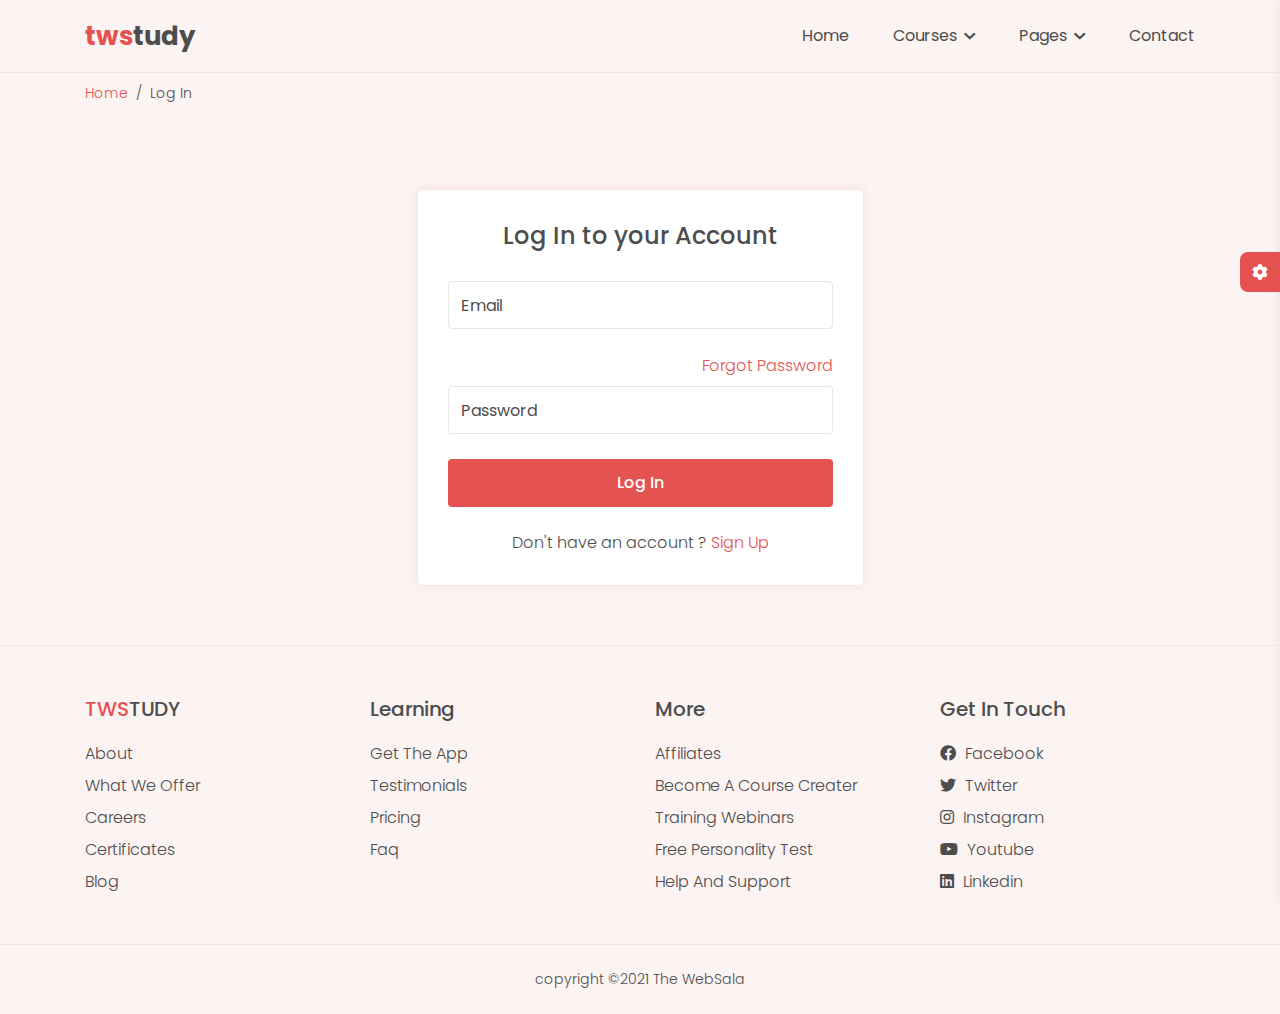
<file: log-in.html>
<!DOCTYPE html>
<html lang="en">
<head>
  <title> Log In </title>
  <meta charset="utf-8">
  <meta name="viewport" content="width=device-width, initial-scale=1.0">
  <link rel="stylesheet" href="css/font-awesome.css">
  <link rel="stylesheet" href="css/bootstrap.min.css">
  <link rel="stylesheet" href="css/style.css">
  <link rel="stylesheet" href="css/responsive.css">
  <link rel="stylesheet" class="js-color-style" href="css/colors/color-1.css">
  <link rel="stylesheet" class="js-glass-style" href="css/glass.css" disabled>

</head>
<body>
<div class="main-wrapper">

 <!-- header start-->
 <header class="header">
  <div class="container">
    <div class="header-main d-flex justify-content-between align-items-center">
      <div class="header-logo">
        <a href="index.html"><span>tws</span>tudy</a>
      </div>
      <div class="prob">
        <button type="button" class="header-hamburger-btn js-header-menu-toggler">
           <span></span>
         </button>
     </div>
      <div class="header-backdrop js-header-backdrop"></div>
      <nav class="header-menu js-header-menu">
        <button type="button" class="header-close-btn js-header-menu-toggler">
          <i class="fas fa-times"></i>
        </button> 
        <ul class="menu">
         <li class="menu-item"><a href="index.html">home</a></li>
         <li class="menu-item menu-item-has-children">
           <a href="#" class="js-toggle-sub-menu">courses <i class="fas fa-chevron-down"></i></a>
           <ul class="sub-menu js-sub-menu">
           <li class="sub-menu-item"><a href="courses.html">course</a></li>
           <li class="sub-menu-item"><a href="course-details.html">course details</a></li>
           </ul>
          </li>
         <li class="menu-item menu-item-has-children">
           <a href="#" class="js-toggle-sub-menu">pages <i class="fas fa-chevron-down"></i></a>
           <ul class="sub-menu js-sub-menu">
            <li class="sub-menu-item"><a href="log-in.html">log in</a></li>
            <li class="sub-menu-item"><a href="sign-up.html">sign up</a></li>
            </ul>
          </li>
         <li class="menu-item"><a href="contact.html">contact</a></li>
       </ul>
      </nav>
    </div>
  </div>
  </header>
    <!--header end -->




<!-- breadcrumb start -->
<div class="breadcrumb-nav">
  <div class="container">
      <nav aria-label="breadcrumb mb-0">
          <ol class="breadcrumb">
            <li class="breadcrumb-item"><a href="index.html">Home</a></li>
            <li class="breadcrumb-item active" aria-current="page">Log In</li>
          </ol>
        </nav>          
  </div>
</div>


 


<!-- breadcrumb end -->
<div class="login-section section-padding">
  <div class="container">
    <div class="row justify-content-center">
      <div class="col-md-7 col-lg-6 col-xl-5">
        <div class="login-form box">
          <h2 class="form-title text-center">Log In to your Account</h2>
          <form action="">
            <div class="form-group">
              <input type="email"   class="form-control" placeholder="Email">
            </div>
            <div class="form-group">
              <div class="d-flex mb-2 justify-content-end"><a href="#">Forgot Password</a></div>
              <input type="password" class="form-control"   placeholder="Password">
            </div>
            <button type="button" class="btn btn-theme btn-block btn-form">Log In</button>
          <p class="text-center mt-4 mb-0">Don't have an account ? <a href="sign-up.html">Sign Up</a></p>
          </form>
        </div>
      </div>
    </div>
  </div>
</div>


<!-- login section start -->

</div>


 
<footer class="footer">
    <div class="footer-top">
      <div class="container">
        <div class="row">
          <div class="col-sm-6 col-lg-3">
            <div class="footer-item">
            <h3 class="footer-logo"><span>tws</span>tudy</h3>
            <ul>
              <li><a href="#">about</a></li>
              <li><a href="#">what we offer</a></li>
              <li><a href="#">careers</a></li>
              <li><a href="#">certificates</a></li>
              <li><a href="#">blog</a></li>
            </ul>
            </div>
          </div>
          <div class="col-sm-6 col-lg-3">
            <div class="footer-item">
            <h3>learning</h3>
            <ul>
              <li><a href="#">get the app</a></li>
              <li><a href="#">testimonials</a></li>
              <li><a href="#">pricing</a></li>
              <li><a href="#">faq</a></li>
            </ul>
            </div>
          </div>
          <div class="col-sm-6 col-lg-3">
            <div class="footer-item">
            <h3>more</h3>
            <ul>
              <li><a href="#">affiliates</a></li>
              <li><a href="#">become a course creater</a></li>
              <li><a href="#">training webinars</a></li>
              <li><a href="#">free personality test</a></li>
              <li><a href="#">help and support</a></li>
            </ul>
            </div>
          </div>
          <div class="col-sm-6 col-lg-3">
            <div class="footer-item">
            <h3>get in touch</h3>
            <ul>
              <li><a href="#"><i class="fab fa-facebook social-icon"></i> facebook</a></li>
              <li><a href="#"><i class="fab fa-twitter social-icon"></i> twitter</a></li>
              <li><a href="#"><i class="fab fa-instagram social-icon"></i> instagram</a></li>
              <li><a href="#"><i class="fab fa-youtube social-icon"></i> youtube</a></li>
              <li><a href="#"><i class="fab fa-linkedin social-icon"></i> linkedin</a></li>
            </ul>
            </div>
          </div>
        </div>
      </div>
    </div>
    <div class="footer-bottom">
      <div class="container">
        <p class="m-0 py-4 text-center">copyright &copy;2021 The WebSala</p>
      </div>
    </div>
  </footer>
  
   
    
   
    <!-- footer end -->
 


<!-- style switcher start -->

   
<div class="style-switcher js-style-switcher">
  <div class="style-switcher-toggler js-style-switcher-toggler">
    <i class="fas fa-cog">

    </i>
  </div>
  <h3>Style Switcher</h3>
  <div class="style-switcher-item js-theme-colors">
    <p class="mb-2">Theme Colors</p>
    <!-- theme colors -->
    <div class="theme-colors">
      <button type="button" data-js-theme-color="color-1" class="js-theme-color-item color-1"></button>
      <button type="button" data-js-theme-color="color-2" class="js-theme-color-item color-2"></button>
      <button type="button" data-js-theme-color="color-3" class="js-theme-color-item color-3"></button>
      <button type="button" data-js-theme-color="color-4" class="js-theme-color-item color-4"></button>
      <button type="button" data-js-theme-color="color-5" class="js-theme-color-item color-5"></button>

    </div>
  </div>
  <div class="style-switcher-item">
    <div class="form-check form-switch">
      <input class="form-check-input js-dark-mode" type="checkbox" id="dark-mode">
      <label class="form-check-label" for="dark-mode">Dark Mode</label>
    </div>
  </div>  
  <div class="style-switcher-item">
    <div class="form-check form-switch">
      <input class="form-check-input js-glass-effect" type="checkbox" id="glass-effect">
      <label class="form-check-label" for="glass-effect">Glass Effect</label>
    </div>
  </div>
</div>
<!-- style switcher end -->
</body>
<script src="js/bootstrap.bundle.min.js"></script>  
<script src="js/main.js"></script>
</body>
</html>
</file>
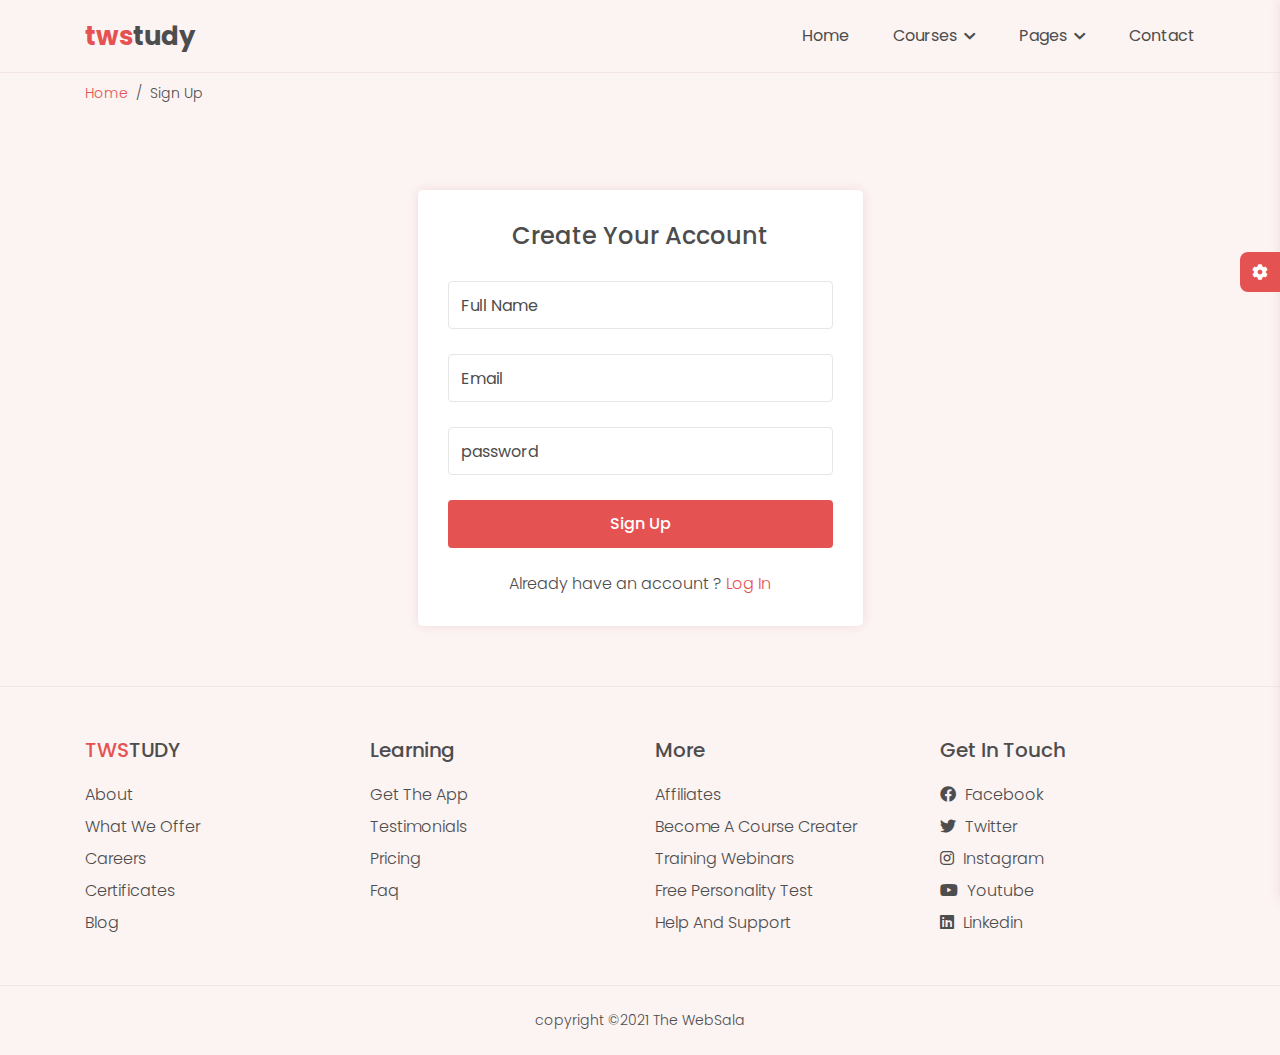
<file: sign-up.html>
<!DOCTYPE html>
<html lang="en">
<head>
  <title> Sign Up </title>
  <meta charset="utf-8">
  <meta name="viewport" content="width=device-width, initial-scale=1.0">
  <link rel="stylesheet" href="css/font-awesome.css">
  <link rel="stylesheet" href="css/bootstrap.min.css">
  <link rel="stylesheet" href="css/style.css">
  <link rel="stylesheet" href="css/responsive.css">
  <link rel="stylesheet" class="js-color-style" href="css/colors/color-1.css">
  <link rel="stylesheet" class="js-glass-style" href="css/glass.css" disabled>

</head>
<body>
<div class="main-wrapper">
      <!-- header start-->
<header class="header">
    <div class="container">
      <div class="header-main d-flex justify-content-between align-items-center">
        <div class="header-logo">
          <a href="index.html"><span>tws</span>tudy</a>
        </div>
        <div class="prob">
          <button type="button" class="header-hamburger-btn js-header-menu-toggler">
             <span></span>
           </button>
       </div>
        <div class="header-backdrop js-header-backdrop"></div>
        <nav class="header-menu js-header-menu">
          <button type="button" class="header-close-btn js-header-menu-toggler">
            <i class="fas fa-times"></i>
          </button> 
          <ul class="menu">
           <li class="menu-item"><a href="index.html">home</a></li>
           <li class="menu-item menu-item-has-children">
             <a href="#" class="js-toggle-sub-menu">courses <i class="fas fa-chevron-down"></i></a>
             <ul class="sub-menu js-sub-menu">
             <li class="sub-menu-item"><a href="courses.html">course</a></li>
             <li class="sub-menu-item"><a href="course-details.html">course details</a></li>
             </ul>
            </li>
           <li class="menu-item menu-item-has-children">
             <a href="#" class="js-toggle-sub-menu">pages <i class="fas fa-chevron-down"></i></a>
             <ul class="sub-menu js-sub-menu">
              <li class="sub-menu-item"><a href="log-in.html">log in</a></li>
              <li class="sub-menu-item"><a href="sign-up.html">sign up</a></li>
              </ul>
            </li>
           <li class="menu-item"><a href="contact.html">contact</a></li>
         </ul>
        </nav>
      </div>
    </div>
    </header>
      <!--header end -->
<!-- breadcrumb start -->
<div class="breadcrumb-nav">
  <div class="container">
      <nav aria-label="breadcrumb mb-0">
          <ol class="breadcrumb">
            <li class="breadcrumb-item"><a href="index.html">Home</a></li>
            <li class="breadcrumb-item active" aria-current="page">Sign Up</li>
          </ol>
        </nav>          
  </div>
</div>


<!-- sign up section start -->
<section class="sign-up section-padding">
<div class="container">
  <div class="row justify-content-center">
    <div class="col-md-7 col-lg-6 col-xl-5">
      <div class="signup-form box">
        <h2 class="form-title text-center">
          Create Your Account
        </h2>
        <form action="">
          <div class="form-group">
          <input type="text" class="form-control" placeholder="Full Name">
         </div>
          <div class="form-group">
            <input type="text" class="form-control" placeholder="Email">
          </div>
          <div class="form-group">
            <input type="password" class="form-control" placeholder="password">
          </div>
          <button type="submit" class="btn btn-block btn-theme btn-form">Sign Up</button>
        <p class="text-center mt-4 mb-0">Already have an account ? <a href="log-in.html">Log In</a></p>
        </form>
      </div>
    </div>
  </div>
</div>
</section>
<!-- sign up section end -->
</div>
      <!-- footer start -->

<footer class="footer">
    <div class="footer-top">
      <div class="container">
        <div class="row">
          <div class="col-sm-6 col-lg-3">
            <div class="footer-item">
            <h3 class="footer-logo"><span>tws</span>tudy</h3>
            <ul>
              <li><a href="#">about</a></li>
              <li><a href="#">what we offer</a></li>
              <li><a href="#">careers</a></li>
              <li><a href="#">certificates</a></li>
              <li><a href="#">blog</a></li>
            </ul>
            </div>
          </div>
          <div class="col-sm-6 col-lg-3">
            <div class="footer-item">
            <h3>learning</h3>
            <ul>
              <li><a href="#">get the app</a></li>
              <li><a href="#">testimonials</a></li>
              <li><a href="#">pricing</a></li>
              <li><a href="#">faq</a></li>
            </ul>
            </div>
          </div>
          <div class="col-sm-6 col-lg-3">
            <div class="footer-item">
            <h3>more</h3>
            <ul>
              <li><a href="#">affiliates</a></li>
              <li><a href="#">become a course creater</a></li>
              <li><a href="#">training webinars</a></li>
              <li><a href="#">free personality test</a></li>
              <li><a href="#">help and support</a></li>
            </ul>
            </div>
          </div>
          <div class="col-sm-6 col-lg-3">
            <div class="footer-item">
            <h3>get in touch</h3>
            <ul>
              <li><a href="#"><i class="fab fa-facebook social-icon"></i> facebook</a></li>
              <li><a href="#"><i class="fab fa-twitter social-icon"></i> twitter</a></li>
              <li><a href="#"><i class="fab fa-instagram social-icon"></i> instagram</a></li>
              <li><a href="#"><i class="fab fa-youtube social-icon"></i> youtube</a></li>
              <li><a href="#"><i class="fab fa-linkedin social-icon"></i> linkedin</a></li>
            </ul>
            </div>
          </div>
        </div>
      </div>
    </div>
    <div class="footer-bottom">
      <div class="container">
        <p class="m-0 py-4 text-center">copyright &copy;2021 The WebSala</p>
      </div>
    </div>
  </footer>
  
   
    
   
    <!-- footer end -->
 
<!-- style switcher start -->

   
<div class="style-switcher js-style-switcher">
  <div class="style-switcher-toggler js-style-switcher-toggler">
    <i class="fas fa-cog">

    </i>
  </div>
  <h3>Style Switcher</h3>
  <div class="style-switcher-item js-theme-colors">
    <p class="mb-2">Theme Colors</p>
    <!-- theme colors -->
    <div class="theme-colors">
      <button type="button" data-js-theme-color="color-1" class="js-theme-color-item color-1"></button>
      <button type="button" data-js-theme-color="color-2" class="js-theme-color-item color-2"></button>
      <button type="button" data-js-theme-color="color-3" class="js-theme-color-item color-3"></button>
      <button type="button" data-js-theme-color="color-4" class="js-theme-color-item color-4"></button>
      <button type="button" data-js-theme-color="color-5" class="js-theme-color-item color-5"></button>

    </div>
  </div>
  <div class="style-switcher-item">
    <div class="form-check form-switch">
      <input class="form-check-input js-dark-mode" type="checkbox" id="dark-mode">
      <label class="form-check-label" for="dark-mode">Dark Mode</label>
    </div>
  </div>  
  <div class="style-switcher-item">
    <div class="form-check form-switch">
      <input class="form-check-input js-glass-effect" type="checkbox" id="glass-effect">
      <label class="form-check-label" for="glass-effect">Glass Effect</label>
    </div>
  </div>
</div>
<!-- style switcher end -->
</body>
<script src="js/bootstrap.bundle.min.js"></script>  
<script src="js/main.js"></script>
</body>
</html>
</file>
<file: css/style.css>
/*----------------------------------
********* table of contents *******
01. =google fonts 
02. =variables 
03. =overrides variables for - theme dark 
04. =base 
05. =box 
06. =customized bootstrap classes
07. =animation keyframes 
08. =section - padding , title 
09. =buttons 
10. =page loader 
11. =circular img 
12. =forms 
13. =video modal 
14. =pagination 
15. =breadcrumb 
16. =tabs
17. =bubble animation 
18. =style switcher 
19. =header 
20. =footer 
21. =banner section 
22. =fun facts section 
23. =courses section
24. =testimonials section 
25. =bai section 
26. =course details section 
27. = contact section 
---------------------------------- */

/* ------------------
01. =google fonts 
----------------------*/

@import url('https://fonts.googleapis.com/css2?family=Poppins:ital,wght@0,300;0,400;0,500;0,600;0,700;1,300;1,400&family=Roboto:wght@300&display=swap');

/* ------------------
02. =variables 
----------------------*/

:root{
    --orange: hsl(36, 80%, 50%);
    --white: hsl(0, 0%, 100%);
    --WHITE: hsl(0, 0%, 100%);
    --BLACK: hsl(0, 0%, 0%); 
    --black-90: hsl(0, 0%, 10%);
    --black-70: hsl(0, 0%, 30%); 
    --black-alpha-40: hsl(0, 0%, 0%, 0.4); 
    --yellow-light: hsl(44, 95%, 83%);
    --green-light: hsl(158, 68%, 75%); 
    --red-light: hsl(0, 84%, 80%); 
    --orange-light: hsl(22, 85%, 80%);
    --select-box-bg-color: hsl(0, 0%, 100%); 
    --border-color-1: hsl(0, 0%, 90%); 
 
}


 
/* ------------------
03. =overrides variables for - theme dark 
----------------------*/
body.t-dark{
    --body-bg-color:hsl(240, 10%, 19%);
    --black-70:hsl(0, 0%, 87%);
    --black--90: hsl(0, 0%, 100%);
    --shadow:0 0 10px hsl(0, 0%, 0%, 0.08);
    --white: hsl(240, 8%, 21%);
    --select-box-bg-color:hsl(240,8%,21%);
    --border-color-2:hsl(240, 9%, 25%);
    --border-color-1:hsl(240, 9%, 30%);
}
/* ------------------
04. =base 
----------------------*/
body{
    background-color: var(--body-bg-color);
    font-family: 'Poppins', sans-serif;
    font-size: 16px;
    font-weight: 300;
    color: var(--black-70);
    min-height: 100vh;
    overflow-x: hidden;
}
a{
    color: var(--main-color);
    text-decoration: none;
}
a:hover{
    color:var(--main-color);
}
img{
    max-width: 100%;
}
ul{
    list-style: none;
    margin:0;
}
h1,h2,h3,h4,h5,h6{
    color:var(--black-70);
    line-height: 1.3;
}
h3{
    font-size: 20px;
}
::selection{
  color: var(--WHITE);
  background-color: var(--main-color);
}

/* ------------------
05. =box 
----------------------*/
.box{
    background-color: var(--white);
    border-radius: 5px;
    box-shadow: var(--shadow);
    padding: 30px;
}
/* ------------------
06. =customized bootstrap classes
----------------------*/
.container{
    --bs-gutter-x:15px;
    max-width: 1140px;
}
.row{
    --bs-gutter-x:30px;
}
/* ------------------
 07. =animation keyframes 
 ----------------------*/
 @keyframes spin{
     0%{
         transform: rotate(0deg);
     }
     100%{
         transform: rotate(360deg);
     }
 }
 @keyframes bubble{
     0%{
         transform: translateY(0vh);
     }
     5%,95%{
         opacity: 1;
     }
     100%{
         transform: translateY(-100vh);
     }
 }
 /* ------------------
 08. =section - padding , title 
 ----------------------*/
 .section-padding{
     padding: 60px 0;
 }
 .section-title{
     margin-bottom: 40px;
 }
 .section-title .title{
     font-size: 20px;
     color: var(--main-color);
     text-transform: capitalize;
 }
 .section-title .sub-title{
     font-size: 35px;
     font-weight: 600;
     color: var(--black-70);
 }
 /* ------------------
 09. =buttons 
 ----------------------*/
 .btn-theme{
     background-color: var(--main-color);
     color: var(--WHITE);
     font-size: 16px;
     text-transform: capitalize;
     font-weight: 500;
     padding: 8px 20px;
     transition: all 0.3s ease;
 }
 .btn-theme:hover{
     color: var(--WHITE);
     background-color: var(--button-hover-color);
 }
 .btn-them:focus{
     box-shadow: 0 0 8px var(--main-color);
 }
 .btn-block{
     width: 100%;
 }
 .btn-form{
     height: 48px;
 }

 
 /* ------------------
 11. =circular img 
 ----------------------*/
 .circuler-img{
     max-width: 360px;
     margin:auto;
     position: relative;
     z-index:1;
 }
 .circuler-img-inner{
     text-align: center;
     border-radius: 0 0 180px 180px;
     overflow:hidden;
 }
 .circuler-img-circle{
     position: absolute;
     height: 360px;
     width: 360px;
     left: 0;
     bottom: 0;
     border-radius: 50%;
 }
 .circuler-img img{
    position: relative; 
 }
 /* ------------------
 12. =forms 
 ----------------------*/
 .form-title{
     font-size: 24px;
     margin: 0 0 30px;
 }
.form-control::placeholder{
    color: var(--black-70);
}
 .form-group{
     margin-bottom: 25px;
     position: relative;
 }
 .form-control{
     height: 48px;
     border-color: var(--border-color-1);
     color: var(--black-90);
     background-color: transparent;
 }
 .form-control:focus{
     background-color: transparent;
     border-color: var(--border-color-1);
     color: var(--black-90);
     box-shadow: none;
 }
.select-icon{
    position: absolute;
    right: 15px;
    top: 50%;
    transform: translateY(-50%);
    pointer-events: none;
    font-size: 13px;
}
select.form-control:focus.option{
    background-color: var(--select-box-bg-color);
}

textarea.form-control{
    height: 120px;
    resize: none;
 }


 /* ------------------
 13. =video modal 
 ----------------------*/

 .video-modal .btn-close{
    height: 35px; 
    width: 35px;
     background-image: none;
      border-radius: 50%;    
      opacity: 1;
      z-index: 1;
       position: absolute;
        right: 0; 
        top: -35px;
         color: var(--WHITE);
          font-size: 16px; 
          padding: 0;
 }
    .video-modal .modal-content{
    border:0;
    }
 /* ------------------
 14. =pagination 
 ----------------------*/
 .page-item.disabled .page-link,
 .page-link{
     border:none;
     background-color: transparent;
     color: var(--black-70);
 }
 .page-item.active .page-link{
     background-color: var(--main-color);
 }
 .page-link:hover{
     background-color: var(--main-color);
     color: var(--WHITE);
 }

 /* ------------------
 15. =breadcrumb 
 ----------------------*/
 .breadcrumb-nav{
     padding: 10px 0;
 }
 .breadcrumb-nav .breadcrumb-item{
     font-size: 14px;
     text-transform: capitalize;
 }
 .breadcrumb-nav .breadcrumb-item + .breadcrumb-item::before,
 .breadcrumb-nav .breadcrumb-item.active{
     color:var(--black-70);
 }
 /* ------------------
16. =tabs
----------------------*/
.nav-tabs .nav-link{
    border-color: var(--white);
    text-transform: capitalize;
    border-color: var(--border-color-2);
    padding: 5px 12px;
    margin: 0 5px 10px;
    border-radius: 5px;
    color: var(--black-70);
    font-size: 16px;
}
.nav-tabs .nav-link:hover{
    border-color: var(--border-color-2);
}
.nav-tabs .nav-link.active{
    background-color:var(--main-color);
    border-color: transparent;
    color: var(--WHITE);
}
/* ------------------
17. =bubble animation 
----------------------*/
 .bubble-animation-item{
    position: absolute;
    height: 20px;
    width: 20px;
    border-radius: 50%;
    border: 2px solid transparent;
}
.bubble-animation-item:nth-child(1){
    border-color: var(--yellow-light);
    top: 120%;
    left: 10%;
    animation: bubble 30s linear infinite;
}
.bubble-animation-item:nth-child(2){
   border-color: var(--green-light);
    top: 60%;
    left: 50%;
    animation: bubble 40s linear infinite;
}
.bubble-animation-item:nth-child(3){
   border-color: var(--red-light);
    top: 90%;
    left: 90%;
    animation: bubble 50s linear infinite;
}
.bubble-animation-item:nth-child(4){
    border-color: var(--yellow-light);
    top: 80%;
    left: 60%;
    animation: bubble 60s linear infinite;
}
.bubble-animation-item:nth-child(5){
    border-color: var(--green-light);
    top: 30%;
    left: 10%;
    animation: bubble 70s linear infinite;
}
.bubble-animation-item:nth-child(6){
    border-color: var(--red-light);
    top: 20%;
    left: 30%;
    animation: bubble 80s linear infinite;
}
.bubble-animation-item:nth-child(7){
    border-color: var(--yellow-light);
    top: 100%;
    left: 5%;
    animation: bubble 60s linear infinite;
}
.bubble-animation-item:nth-child(8){
    border-color: var(--green-light);
    top: 110%;
    left: 33%;
    animation: bubble 70s linear infinite;
}
.bubble-animation-item:nth-child(9){
    border-color: var(--red-light);
    top: 120%;
    left: 65%;
    animation: bubble 80s linear infinite;
}
/* ------------------
18. =style switcher 
----------------------*/

.style-switcher{
    width: 250px;
    position: fixed;
    height: 100%;
    background-color: var(--white);
    right: -250px;
    top: 0;
    z-index: 10;
    padding: 30px;
    box-shadow: var(--shadow);
    transition: right 0.3s ease;
}
.style-switcher.open{
    right: 0;
}
.style-switcher-toggler{
    height: 40px;
    width: 40px;
    position: absolute;
    top:28%;
    left:-40px;
    background-color: var(--main-color);
    color: var(--WHITE);
    display: flex;
    align-items: center;
    justify-content: center;
    border-radius: 8px 0 0 8px;
    cursor: pointer;
}

.style-switcher h3{
    font-size: 18px;
    text-transform: capitalize;
    border-bottom: 1px solid var(--border-color-1);
    padding: 0 0 10px;
}

.style-switcher-item{
    padding: 10px 0;
    border-bottom: 1px solid var(--border-color-1);
}
.theme-colors button{
    height: 30px;
    width: 30px;
    border:none;
    border-radius: 50;
    vertical-align: middle;
    border-radius: 50%;
    padding: 0;
    position: relative;
}
.theme-colors button::before{
    content: '\f00c';
    font-family: 'Font Awesome 5 Free';
    font-weight: 900;
    font-size: 12px;
    color: var(--WHITE);
    transition: all 0.3s ease;
    position: absolute;
    left: 50%;
    top: 50%;
    transform: translate(-50%,-50%);
    opacity: 0;
     
}
.theme-colors button.active::before{
     opacity: 1;
}
.theme-colors .color-1{
    background-color: hsl(0, 74%, 61%);
}
.theme-colors .color-2{
    background-color: hsl(230, 8%, 42%);
}
.theme-colors .color-3{
    background-color: hsl(36, 74%, 61%);
}
.theme-colors .color-4{
    background-color: hsl(277, 74%, 61%);
}
.theme-colors .color-5{
    background-color: hsl(164, 74%, 61%);
}
/* ------------------
19. =header 
----------------------*/
.header{
    border-bottom: 1px solid var(--border-color-2);
}
.header-logo a{
    font-size: 26px;
    text-decoration: uppercase;
    font-weight: 700;
    color:var(--black-70)
}
.header-logo span{
    color: var(--main-color);
}
.header .menu-item{
    display:inline-block;
    margin-left: 40px;
    position: relative;
}  
.header .menu-item > a{
    display: block;
    padding: 24px 0;
    font-weight: 400;
    color: var(--black-70);
    text-transform: capitalize;
    transition: color 0.3s ease;
}
.header .sub-menu-item a:hover,
.header .menu-item:hover > a{
    color: var(--main-color);
}
.header .menu-item > a i{
    font-size:13px;
    margin-left: 3px;
    pointer-events: none;
    transition: transform 0.3s ease;
}
.header .sub-menu{
    position:absolute;
    top: 100%;
    background-color: var(--white);
    left: 0;
    width: 210px;
    padding: 10px 0;
    border-radius: 5px;
    box-shadow: var(--shadow);
    transition: all 0.3s ease;
    z-index: 2;
    visibility:hidden;
    opacity: 0;
    transform:translateY(10px);
}
@media(min-width: 992px){
    .header .menu-item:hover > .sub-menu{
        visibility: visible;
        opacity: 1;
        transform: translateY(0);
    }
}
.header .sub-menu-item a{
    display: block;
    padding: 10px 20px;
    color: var(--black-70);
    text-transform: capitalize;
    font-weight: 400;
    transition: color 0.3s ease;
}
.header-backdrop,
.header-close-btn,
.header-hamburger-btn{
    display: none;

}



/* ------------------
20. =footer 
----------------------*/
.footer-top{
    padding: 50px 0 20px;
    border-top: 1px solid var(--border-color-2);
}
.footer-item{
    margin:0 0 30px;
}
.footer-item ul{

padding-left: inherit;
}
.footer-item h3{
    text-transform: capitalize;
    margin: 0 0 20px;
}
.footer-item .footer-logo{
  color: var(--black-70);
  text-transform: uppercase;  
}
.footer-item .footer-logo span{
    color: var(--main-color);
}
.footer-item ul li:not(:last-child){
    margin-bottom: 8px;
}
.footer-item ul a{
    text-transform: capitalize;
    color: var(--black-70);
    transition: color 0.3s ease;
    position: relative;
}
.footer-item ul a:hover{
    color: var(--main-color);
}
.footer-item ul a::before{
 content: '';
 position: absolute;
 left: 0;
 bottom: 0;
 width: 0%;
 height: 1px;
 background-color: var(--main-color);
 transition: width 0,3s ease;
}
.footer-item ul a:hover::before{
    width: 100%;
}
.footer-item ul a .social-icon{
    margin-right: 5px;
}
/* ------------------ */
/* 21. =banner section  */
/*----------------------*/
.banner-section{
      
      padding: 80px 0;
      min-height: 680px;
}
.banner-txt h2{
     font-size: 20px;
     color: var(--main-color);
}
.banner-txt h1{
      font-size: 45px;
      font-weight: 700;
}
.banner-section .circuler-img-circle{
    background-color: var(--red-light);
}
.footer-bottom{
    border-top: 1px solid var(--border-color-2);
}
.footer-bottom p{
    font-size: 14px;
}
/* ------------------
22. =fun facts section
----------------------*/
.fun-facts-item{
 padding: 15px 0;   
}
.fun-facts-item h2{
    font-weight: 700;
    font-size: 30px;
    text-transform: uppercase;
}
.fun-facts-item p{
    margin:0;
    text-transform: uppercase;
}
.fun-facts-item .style-1{
    color: var(--black-70);
}
.fun-facts-item .style-2{
    color: var(--green-light);
}
.fun-facts-item .style-3{
    color: var(--red-light);
}
.fun-facts-item .style-4{
    color: var(--orange-light);
}
/* ------------------ 
23. =courses section
----------------------*/
.courses-item{
    margin-bottom: 30px;
    position: relative;
}
.courses-item .img-box img{
    width:100%;
    border-radius: 5px;
}
.courses-item .link{
    color: var(--black-70);
    display: inline-block;
    transition: color 0.3s ease;
}
.courses-item:hover .title{
    color: var(--main-color);
}
.courses-item .instructor{
    text-transform: capitalize;
    margin: 0 0 12px;
}
.courses-item .instructor img{
    width: 30px;
    border-radius: 50%;
    margin-right: 5px;
}
.courses-item .rating{
    font-size: 14px;
}
.courses-item .average-rating{
    font-weight: 600;
    color: var(--orange);
}
.courses-item .average-stars i{
    color: var(--orange);
}
.courses-item .price{
    position: absolute;
    right: 15px;
    top: 15px;
    background-color: var(--main-color);
    color: var(--WHITE);
    font-weight: 600;
    padding: 4px 8px;
    border-radius: 4px;

}
/* ------------------
24. =testimonials section 
----------------------*/
.testimonial-section .img-box{
    height: 150px;
    width: 150px;
    background-color: var(--red-light);
    margin: 30px auto 50px;
}
.testimonial-section .img-box::before,
.testimonial-section .img-box::after{
    content: '';
    position: absolute;
    border-radius: 50%;
    border:1px solid var(--red-light);
    animation: spin 15s linear infinite;
}
.testimonial-section .img-box::before{
    height: 180px;
    width: 180px;
    left: -15px;
    top: -15px;
    border-left: 1px solid transparent;
}
.testimonial-section .img-box::after{
    height: 210px;
    width: 210px;
    left: -30px;
    top: -30px;
    border-right: 1px solid transparent;
}
.testimonials-item h3{
    text-transform: capitalize;
}
.testimonials-item .text-2{
margin: 0;
text-transform: capitalize;
}
.testimonial-section .carousel-control-prev,
.testimonial-section .carousel-control-next{
position: relative;
height: 35px;
width: 35px;
background-color: var(--main-color);
display: inline-block;
border-radius: 50%;
margin: 0 4px;
}
.testimonial-section .decoration-circles-item{
    position: absolute;
    border-radius: 50%;
    opacity: 0.4;
}
.testimonial-section .decoration-circles-item:nth-child(1){
    left: 10%;
    top:20%;
    height: 30px;
    width: 30px;
    background-color: var(--yellow-light);
}
.testimonial-section .decoration-circles-item:nth-child(2){
    left: 40%;
    top:40%;
    height: 50px;
    width: 50px;
    background-color: var(--green-light);
}
.testimonial-section .decoration-circles-item:nth-child(3){
    left: 70%;
    top:70%;
    height: 30px;
    width: 30px;
    background-color: var(--red-light);
}
.testimonial-section .decoration-circles-item:nth-child(4){
    left: 20%;
    top:50%;
    height: 20px;
    width: 20px;
    background-color: var(--red-light);
}
.testimonial-section .decoration-imgs-item{
    position: absolute;
    border-radius: 50%;
    opacity: 0.4;
} 
.testimonial-section .decoration-imgs-item:nth-child(1){
    height: 60px;
    width: 60px;
    left: 20%;
    top: 30%;
    background-color: var(--yellow-light);
}
.testimonial-section .decoration-imgs-item:nth-child(2){
   
    height: 80px;
    width: 80px;
    left: 90%;
    top:  40%;
    background-color: var(--red-light);
}
.testimonial-section .decoration-imgs-item:nth-child(3){
   
    height: 40px;
    width: 40px;
     left: 10%;
    top: 60%;
    background-color: var(--green-light);
}
/* ------------------
25. =bai section 
----------------------*/
.bai-section .circuler-img-circle{
   background-color: var(--yellow-light); 
}
/* ------------------
26. =course details section
----------------------*/ 
.course-header h2{
font-size: 30px;
margin: 0 0 15px;
font-weight: 600;
}
.course-header .average-rating{
    font-weight: 600;
    color: var(--orange);
}
.course-header .average-stars i{
    font-size:14px;
    color: var(--orange);
}
.course-header .rating span{
    vertical-align: middle;
}
.course-header ul li{
    margin: 6px 0 0;
    text-transform: capitalize;
}
.course-header ul li span{
    margin-left: 5px;
}
/* course tab */
.course-tabs{
    margin: 30px 0 20px;
}
.course-tabs .nav-link{
   margin: 0 10px 10px;
}
.course-curriculum .accordion-item{
    border-color: var(--border-color-1);
    background-color: transparent;
}
.course-curriculum .accordion-button span{
    position: absolute;
    right: 17px;
    font-size: 14px;
}
.course-curriculum .accordion-button::after{
    content: "\f077";
    font-family: 'Font Awesome 5 Free';
    font-weight: 900;
   background-image: none;
   position: absolute;
   left: 17px;
   top: 50%;
   transform: translateY(-50%);
   height: auto;
   width: auto;
   line-height: 1;

}
.course-curriculum .accordion-button{
background-color: transparent;
color: var(--black-70);
font-size: 300;
flex-wrap: wrap;
padding-left: 50px;
padding-right: 160px;
line-height: 1.5;
}
.course-curriculum .accordion-button:focus{
    box-shadow: none;
}
.course-curriculum .accordion-button:not(.collapsed) span{
    font-weight: 500;
}
.course-curriculum .accordion-button:not(.collapsed)::after{
    transform: translateY(-50%) rotate(-180deg);
}
.course-curriculum .accordion-button:not(.collapsed){
    font-weight: 600;
    border-bottom: 1px solid var(--border-color-1);
    transition: none;
    box-shadow: none;
}
.course-curriculum ul{
padding-left: initial;
}
.course-curriculum ul li{
    position: relative;
    padding: 0 50px 0 20px;
}
.course-curriculum ul li:not(:last-child){
    margin-bottom: 10px;
}
.course-curriculum ul li span{
    position: absolute;
    font-size: 14px;
    right: 0;
    top: 0;
}
.course-curriculum ul li i{
    position: absolute;
    left: 0;
    right: 0;

}

/* course description start */
.course-description h4{
    font-size: 16px;
}
.course-description p{
    text-align: justify;
}

.course-instructor .img-box img{
    max-width: 128px;
    margin-bottom: 15px;
}
.course-instructor h4{
    font-size: 16px;
    text-transform: capitalize;
    margin-bottom: 10px;
}
.course-instructor h4 span{
    font-weight: 300;
}
.course-instructor ul li i{
    color: var(--main-color);
    margin-right: 5px;
}
/* progress */
.rating-summary .average-rating{
    font-size: 40px;
    font-weight: 700;
    color: var(--black-70);
}
.rating-summary .average-rating{
    color: var(--orange);
}
.rating-summary .rating-bars-item{
    display: flex;
    align-items: center;
    margin-bottom: 8px;
}
.rating-summary .progress{
    height: 8px;
    background-color: var(--border-color-1);
    width: calc(100% - 120px);
    margin-right: 20px;
    border-radius: 0;
}
.rating-summary .progress-bar{
    background-color: var(--main-color);
}

.rating-summary .star-text{
    min-width: 60px;
    color: var(--orange);
}
.reviews-item .img-box{
    max-width: 50px;
    border-radius: 50%;
    overflow: hidden;
    position: absolute;   
    left: 0;
    top: 0;
}
.reviews-item{
    position: relative;
    margin-bottom: 30px;
    padding-left: 65px;
}
.reviews-item h4{
    font-size: 16px;
}
.reviews-item .star-rating i{
    color: var(--orange);
    font-size: 14px;
}
.reviews-item .star-rating .date{
    margin-left: 5px;
    font-size: 14px;
    display: inline-block;
}
.reviews-item p{
    margin: 5px 0 0;
}
.reviews-filter{
    margin: 0 0 30px;
    width: 200px;
}
/* course sidebar */
.course-sidebar.img-box{
    margin-bottom: 20px;
    border-radius: 5px;
    overflow: hidden;
    cursor: pointer;
}
.course-sidebar .img-box::before{
    content: '';
    position: absolute;
    left: 0;
    top: 0;
    height: 100%;
    width: 100%;
    background-color: var(--black-alpha-40);
}

.course-sidebar .play-icon{
    position: absolute;
    height: 50px;
    width: 50px;
    top: 50%;
    left: 50%;
    transform: translate(-50%,-50%);
    background-color: var(--main-color);
    font-size: 16px;
    display: flex;
    align-items: center;
    justify-content: center;
    border-radius: 50%;
    color: var(--WHITE);
}
.course-sidebar .img-box p{
    position: absolute;
    color: var(--WHITE);
    top: calc(50% + 40px);
    font-weight: 500;
    width: 100%;
}
.course-sidebar .price span{
    margin-right: 8px;
}
.course-sidebar .price-new{
    font-size: 30px;
    font-weight: 700;
    color: var(--black-90);
}
.course-sidebar .price-discount{
    color: var(--main-color);
}

.course-sidebar .feature-list li{
     position: relative;
     padding-left: 21px;
     margin-bottom: 8px;
}
.course-sidebar .feature-list li::before{
    content: '';
    height: 6px;
    width: 6px;
    background-color: var(--main-color);
    position: absolute;
    left: 0;
    top: 9px;
    border-radius: 50%;
}
.course-sidebar .feature-list{
    margin: 0 0 20px;
}

/* ------------------
27. = contact section 
----------------------*/
.contact-item{
    position: relative;
    padding-left: 55px;
    margin-bottom: 40px;
}
.contact-item .icon-box{
    position: absolute;
    height: 40px;
    width: 40px;
    background-color: var(--main-color);
    display: flex;
    align-items: center;
    justify-content: center;
    border-radius: 50%;
    left: 0;
    top: 0;
}
</file>
<file: css/responsive.css>
@media(max-width: 1199px){
.container{
    max-width: 100%;
    --bs-gutter-x: 30px;
}
}
@media(max-width: 991px){
    .header{
        padding: 12px 0;
    }
    .header-backdrop,
    .header-close-btn,
    .header-hamburger-btn{
        display: block;
    }
    .header-hamburger-btn{
        height: 34px;
        width: 40px;
        cursor: pointer;
        border:0;
        background-color: transparent;
    }
    .header-hamburger-btn span{
        display: block;
        height: 2px;
        width: 24px;
        background-color: var(--black-90);
        position: relative;
        margin: auto;
    }
    .header-hamburger-btn span::before,
    .header-hamburger-btn span::after{
        content: '';
        position: absolute;
        left: 0;
        width: 100%;
        height: 100%;
        background-color: var(--black-90);
    }
    .header-hamburger-btn span::before{
        top: -7px;  

  }
  .header-hamburger-btn span::after{
      top: 7px;
  }
  .header-close-btn{
      height: 40px;
      width: 40px;
      background-color: var(--main-color);
      position: absolute;
      left: 15px;
      top: 15px;
      color:var(--WHITE);
      border:0;
      border-radius: 5px;
      cursor: pointer;
  }
    .header-menu{
        position: fixed;
        width: 300px;
        height: 100vh;
        top: 0;
        right: -300px;
        z-index: 1000;
        padding: 70px 0 50px;
        transition: all 0.5s ease;
        background-color: var(--white);
        box-shadow: var(--shadow);
        overflow-y: auto;
        visibility: hidden;
    }
    .header-menu.open{
        right: 0;
        visibility: visible;
    }
    .header .menu-item{
        display: block;
        margin: 0;
    }
    .header .menu-item > a{
        display: flex;
        justify-content: space-between;
        align-items: center;
        padding: 12px 15px;
        border-bottom: 1px solid var(--border-color-1);
    }
    .header .menu-item:first-child > a{
        border-top: 1px solid var(--border-color-1);

    }
    .header .menu-item.active > a i{
        transform: rotate(-180deg);
    }
    .header .sub-menu{
        position: relative;
        width: 100%;
        opacity: 1;
        visibility: visible;
        box-shadow: none;
        transform: translateY(0);
        top: auto;
        padding: 0;
        border-radius: 0;
        max-height: 0;
        overflow: hidden;
    }
    .header .sub-menu a{
       padding: 12px 45px;
       border-bottom: 1px solid var(--border-color-1);
    }
    .prob{
        left: 17px;
position: fixed;
/* background-color: var(--main-color); */
    }
    .header-logo{
        margin-left: 33px;
    
    }
   .prob span,
    .header-hamburger-btn span::before,
     .header-hamburger-btn span::after{
         background-color: var(--main-color);
     }
    
  .header-backdrop{  
    /* position: fixed;  */
     
        z-index: 999;
        left: 0;
        top: 0;
        height: 100%;
        width: 100%;
        opacity: 0;
        transition: all 0.5s ease;
        background-color: var(--white);
    }
    .circuler-img{
        max-width: 280px;
    }
    .circuler-img img{
        max-width: 240px;
    }
    .circuler-img-circle{
        height: 280px;
        width: 280px;
    }
    .banner-txt h1{
        font-size: 35px;
    }
    .section-title .sub-title{
        font-size: 30px;
    }
    .course-sidebar{
        margin-top: 30px;
    }
    .course-instructor .img-box img{
        width: 100px;
    }
    .course-instructor .details-wrap{
        margin-bottom: 15px;
    }
}
@media(max-width: 776px){
    .container{
        --bs-gutter-x:15px;
    }
    .box{
       padding: 20px 15px; 
    }
    .banner-txt h1{
        font-size: 24px;
    }
    .section-title .title,
    h3,
    .banner-txt h2{
        font-size: 18px;
    }
    .form-title,
    .section-title .sub-title{
        font-size: 22px;
    }
    .header-logo{
        margin-left: 53px;
    
    }
    .bai-section{
        text-align: center;
    }
    .course-header h2{
        font-size: 24px;
    }
    .course-curriculum .accordion-button span{
      
        position: relative;
        right: auto;
        font-size: 12px;
        width: 100%;
        margin-top: 8px;
    }
    .course-curriculum .accordion-button{
        padding-right: 15px;
    }
    .course-curriculum ul li span{
      
        font-size: 12px;
        position: relative;
        display: block;
        margin-top: 5px;
    }
    .course-curriculum ul li{
        padding: 0 0 0 20px;
    }
    .rating-box{
        margin-bottom: 15px;
    }
    .rating-summary{
        margin-bottom: 15px;
    }
}
@media(max-width: 575px){
    .circuler-img{
        max-width: 230px;
    }
    .circuler-img img{
        max-width: 200px;
    }
    .circuler-img-circle{
        width: 230px;
        height: 230px;
    }
    .footer-item{
       text-align: center; 
    }
    .header-logo a{
        font-size: 22px;
    }
    .modal-dialog{
        margin: 8px 15px;
    }
}
</file>
<file: css/colors/color-1.css>
:root{
    --hue-value-1: 0; 
    --hue-value-2: 230;
    --main-color: hsl(var(--hue-value-1), 74%, 61%); 
    --button-hover-color: hsl(var(--hue-value-1), 57%, 53%);
    --body-bg-color: hsl(var(--hue-value-1), 63%, 97%); 
    --border-color-2: hsl(var(--hue-value-1), 40%, 93%); 
    --shadow: 0 0 10px hsl(var(--hue-value-1), 40%, 90%); 
    --body-gradient-bg-color-1: hsla(var(--hue-value-1), 100%, 50%, 0.2); 
    --body-gradient-bg-color-2: hsla(var(--hue-value-2), 100%, 50%, 0.2); 
    --decoration-bg-color-1: hsl(var(--hue-value-1), 100%, 70%);
    --decoration-bg-color-2: hsl(var(--hue-value-2), 100%, 70%);
}
</file>
<file: css/glass.css>
html::before,
html::after{
    content: '';
    position: fixed;
    z-index: -2;
    border-radius: 50%;
} 
html::before{
    height: 100px;
    width: 100px;
    top:20%;
    left:calc(50% - 650px);     
    background-image: linear-gradient(to right bottom, var(--body-gradient-bg-color-1), var(--WHITE));

}  
 

html::after{
    height: 150px;
    width: 150px;
    bottom: 20%;
    right:calc(50% - 675px);
    background-image: linear-gradient(to left bottom, var(--decoration-bg-color-2),var(--WHITE));
   
}
  




body{
    --white: hsla(0 , 0%, 100%, 0.25);
    --border-color-2:hsla(0, 0%, 100%, 0.40);
    --shadow:none;
    --border-color-1:hsl(0, 0%, 0%, 0.1);
     background-attachment: fixed;
    padding: 40px 0;
    --backdrop-filter-blur:blur(5px); 
       background-image: linear-gradient(to right, var(--body-gradient-bg-color-1), var(--body-gradient-bg-color-2));

}
 
.main-wrapper{
    max-width: 1200px;
    background-color: var(--white);
    border:1px solid var(--border-color-2);
    margin: auto;
    border-radius: 20px;
    position: relative;
}


 
body::before{
    content: '';
    position: fixed;
    left: 0;
    right: 0;
    height: 100%;
    width: 100%;
    /* background-color: var(--WHITE); */
    opacity: 0.3;
    z-index: -3;
}
 
.main-wrapper::before{
 content: '';
 position: absolute;
 left: 0; 
 right: 0;
 height: 100%;
 width: 100%;  
 -webkit-backdrop-filter: var(--backdrop-filter-blur);
 backdrop-filter: var(--backdrop-filter-blur);
 z-index: -1;
 border-radius: 20px;
} 


.header .sub-menu, .box{
    border:1px solid var(--border-color-2);
}
.header .sub-menu,
.box,
.style-switcher{
-webkit-backdrop-filter: var(--backdrop-filter-blur);
backdrop-filter: var(--backdrop-filter-blur);
}
.modal-backdrop{
    background-color: var(--white);
}







body.t-dark{
    --border-color-2:hsla(0, 0%, 100%, 0.07);
    --border-color-1:hsl(0, 0%, 100%, 0.15);
    --white:hsla(0, 0%, 100%, 0.05);
    --shadow:none;
}
.body.t-dark::before{
    content: '';
    position: fixed;
    left: 0;
    right: 0;
    height: 100%;
    width: 100%;
    background-color: var(--BLACK);
    opacity: 0.2;
    z-index: -1;

}
@media(max-width:1199px){
  body{
      padding: 40px 30p;
  }
  html::before{
      left: -35px;
      top: 10%;
  }
  html::after{
      right: -60px;
      bottom: 10%;
  }
} 
@media(max-width:991px){
    .header-menu{
        -webkit-backdrop-filter: var(--backdrop-filter-blur);
         backdrop-filter: var(--backdrop-filter-blur);
    }
    .header .sub-menu{
        border: 0;
        -webkit-backdrop-filter: none;
        backdrop-filter: none;

    }
} 
@media(max-width:776px){
    body{
        padding:35px 15px ;
    }
    html::before{
        left: -50px;
    }
    html::after{
        right: -75px;
    }
}
</file>
